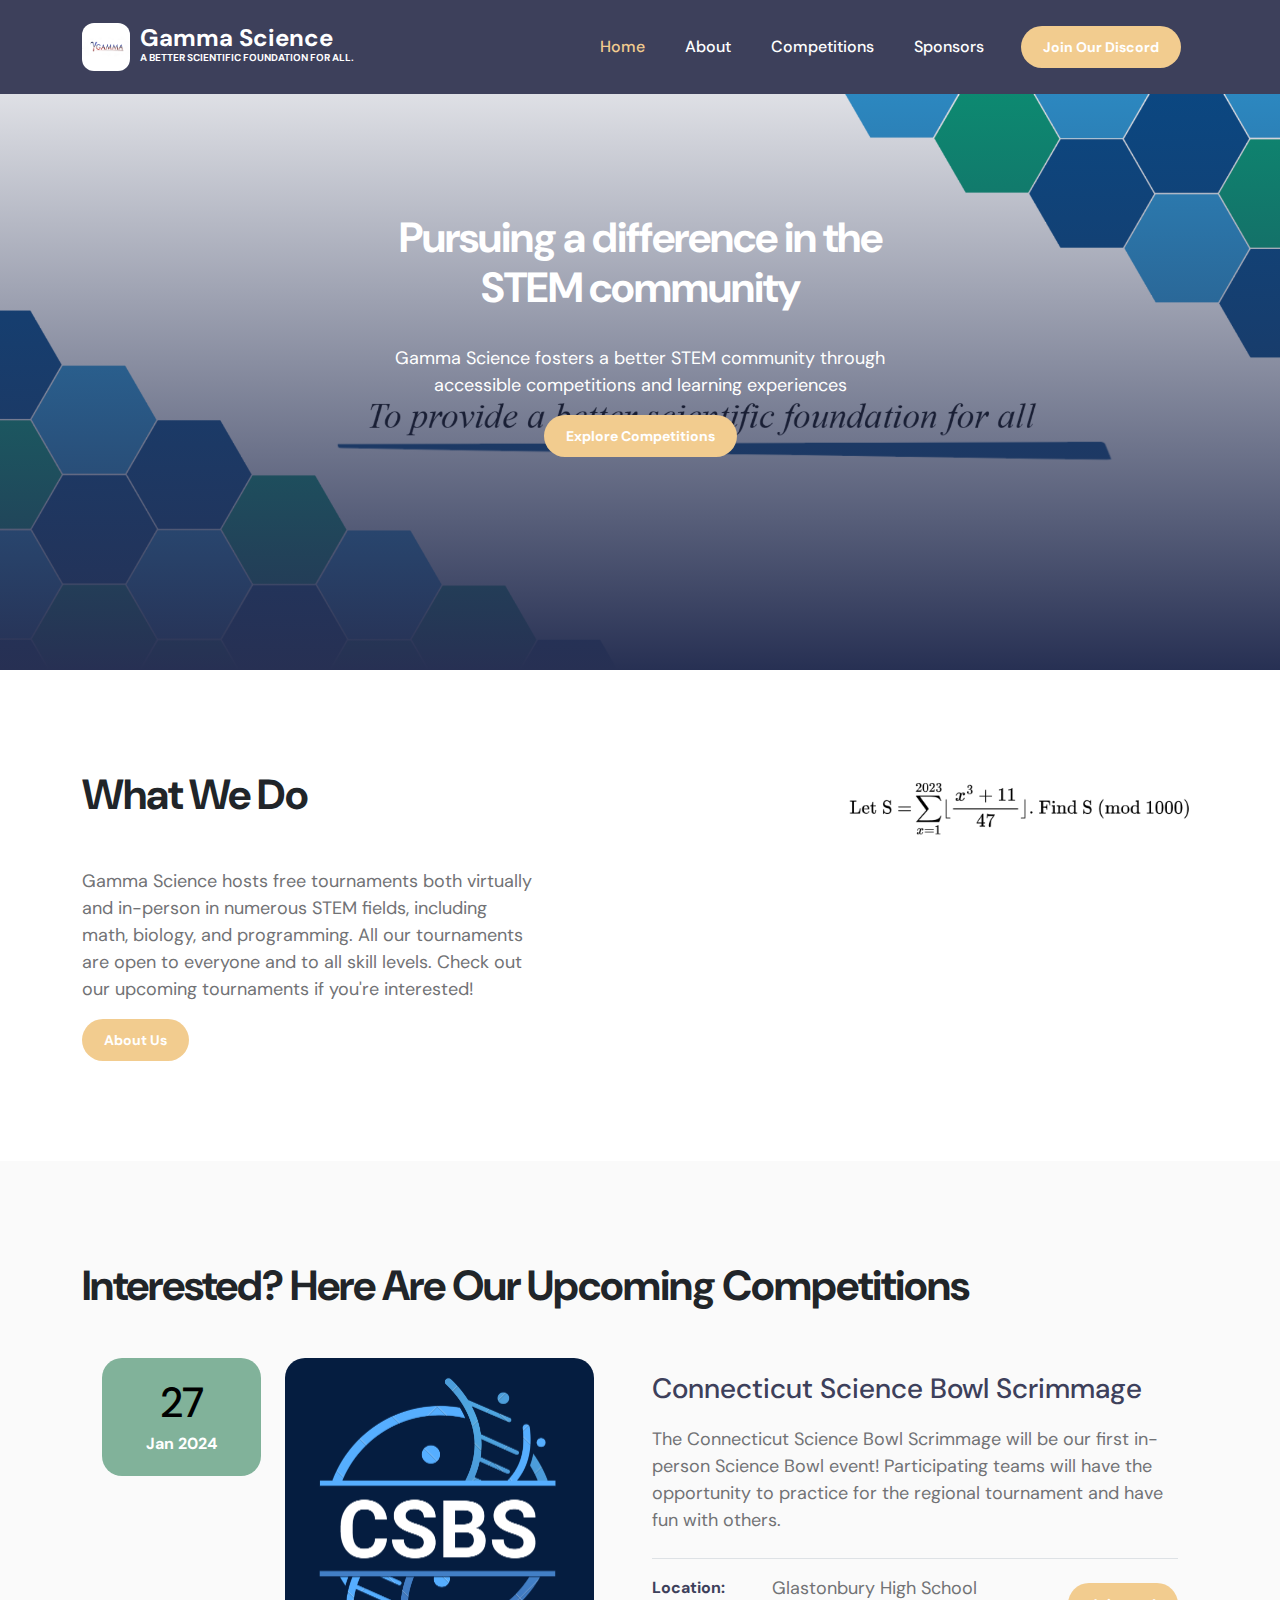
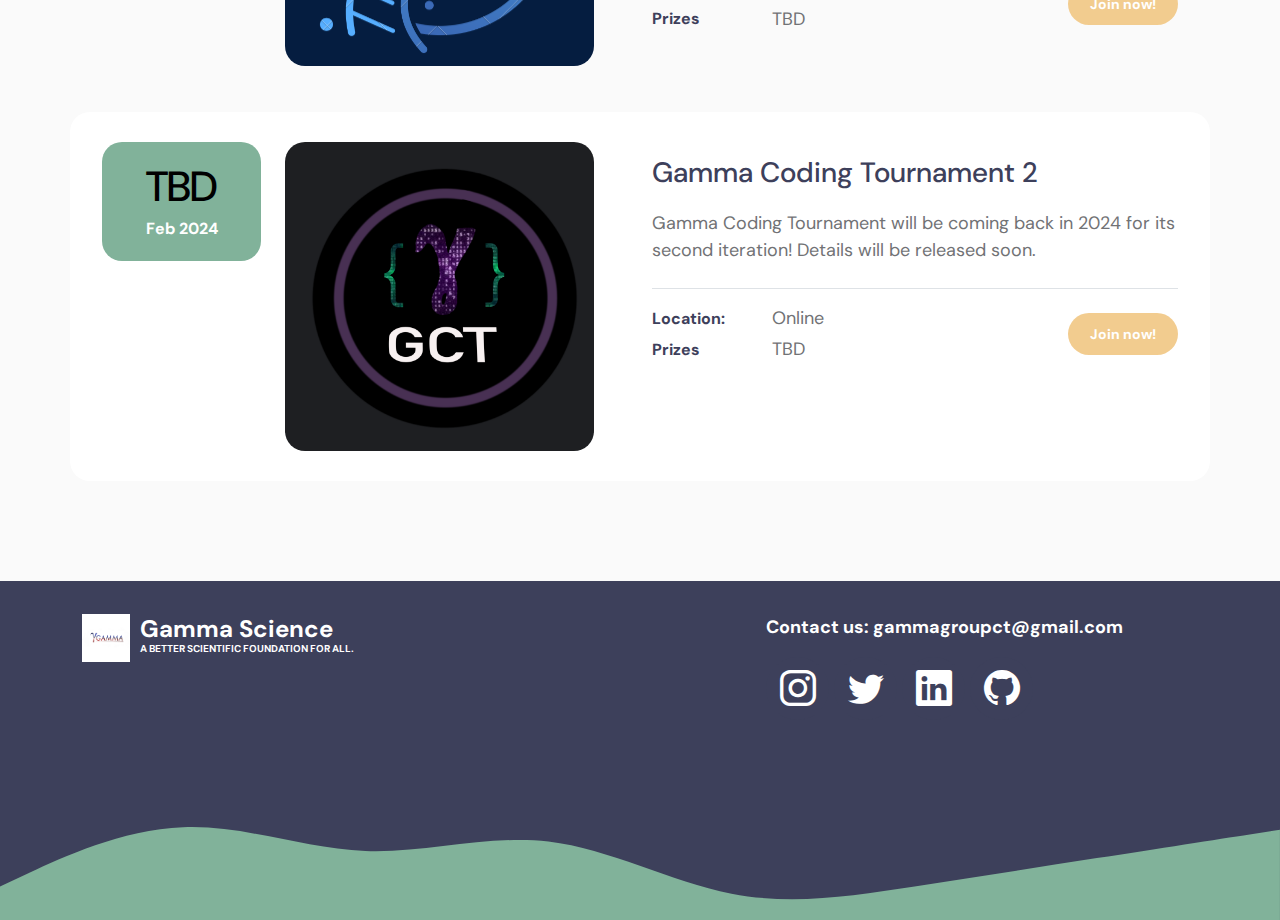
<file: index.html>
<!DOCTYPE html>

<html lang="en">

    <head>
        <meta charset="utf-8">
        <meta name="viewport" content="width=device-width, initial-scale=1">
        <meta name="google-site-verification" content="K0XMZ0H3_ubTBptmPNUVeXK7VkT3xNh9mhaL0aUtfpY" />
        <meta name="description" content="">
        <meta name="author" content="">
    
        <title>Gamma Science</title>
    
        <!-- CSS FILES -->
        <link rel="preconnect" href="https://fonts.googleapis.com">
    
        <link rel="preconnect" href="https://fonts.gstatic.com" crossorigin>
    
        <link href="https://fonts.googleapis.com/css2?family=DM+Sans:ital,wght@0,400;0,500;0,700;1,400&display=swap"
            rel="stylesheet">
    
        <link href="css/bootstrap.min.css" rel="stylesheet">
    
        <link href="css/bootstrap-icons.css" rel="stylesheet">
    
        <link href="css/templatemo-tiya-golf-club.css" rel="stylesheet">
    
    </head>
    
    <!--Website by Piyush Acharya-->
    
    <body>
    
        <main>
    
            <nav class="navbar navbar-expand-lg">
                <div class="container">
                    <a class="navbar-brand d-flex align-items-center" href="index.html">
                        <img src="images/logo.png" class="img-fluid" style="border-radius: 25%;" alt="Gamma Group">
                        <span class="navbar-brand-text">
                            Gamma Science <small>A better scientific foundation for all.</small>
                        </span>
                    </a>
    
                    <button class="navbar-toggler" type="button" data-bs-toggle="collapse" data-bs-target="#navbarNav"
                        aria-controls="navbarNav" aria-expanded="false" aria-label="Toggle navigation">
                        <span class="navbar-toggler-icon"></span>
                    </button>
    
                    <div class="collapse navbar-collapse" id="navbarNav">
                        <ul class="navbar-nav ms-lg-auto">
                            <li class="nav-item">
                                <a class="nav-link" href="index.html#section_1">Home</a>
                            </li>
    
                            <li class="nav-item">
                                <a class="nav-link" href="about.html">About</a>
                            </li>
    
                            <li class="nav-item">
                                <a class="nav-link" href="competitions.html">Competitions</a>
                            </li>
    
                            <li class="nav-item">
                                <a class="nav-link" href="sponsors.html">Sponsors</a>
                            </li>

                            
                            
                        </ul>

                        <button class="btn d-lg-block ms-lg-3 nav-link" style="outline: none;">
                            <a href="https://discord.gg/2MS3Uus98Z" class="btn custom-btn smoothscroll me-3">Join Our Discord</a>
                        </button>
                        
                    </div>
                    
                    
                </div>
            </nav>
    
            <section class="hero-section d-flex justify-content-center align-items-center" id="section_1">
    
                <div class="section-overlay"></div>
                <div class="container">
                    <div class="row">
    
                        <div class="col-12 col-sm-10 col-md-10 col-lg-8 col-xl-6 mx-auto">
                            <!--<h2 class="text-white">Welcome to The Gamma Science Group!</h2>-->
    
                            <h1 class="cd-headline rotate-1 text-white mb-4 pb-2 text-center">
                                <span>Pursuing a difference in the STEM community</span>
                            </h1>

                            <p class = "description text-center">Gamma Science fosters a better STEM community through accessible competitions and learning experiences</p>

                            <div class = "row justify-content-center">
                                <div class="col-xs-1" align="center">
                                    <a href="https://gammascienceinc.github.io/web/competitions.html" class="btn custom-btn smoothscroll">Explore Competitions</a>
                                </div>
                            </div>
                        </div>
    
                    </div>
                </div>
            </section>
    
    
            <section class="about-section section-padding" id="section_1">
                <div class="container">
                    <div class="row">

                            
                            <div class="col-lg-5 col-5 ml-auto ">

                                
                                <h1 class="mb-lg-5 mb-4">What We Do</h1>

                                <p class = "">Gamma Science hosts free tournaments both virtually and in-person in numerous STEM fields, including math, biology, and programming. All our tournaments are open to everyone and to all skill levels. Check out our upcoming tournaments if you're interested!</p>

                                <div class="">
                                    <a class="btn custom-btn" href="/about.html" role="button">About Us</a>
                                </div>

                            </div>
                            
                            <div class="col-lg-4 col-4 ml-auto" style="margin-left:auto">
                                <img src="images/index/example.png" class="custom-block-image img-fluid" alt="">
                            </div>
                        </div>
                    </div>

                    
                </div>
            </section>
    
    
            
    
            <section class="Competitions-section section-bg section-padding" id="section_1">
                <div class="container">
                    <div class="row">
                        <div class="col-lg-12 col-12">
                            <h1 class="mb-lg-3">Interested? Here Are Our Upcoming Competitions</h1>
                        </div>
    
                        <div class="row custom-block mb-3">
                            <div class="col-lg-2 col-md-4 col-12 order-2 order-md-0 order-lg-0">
                                <div
                                    class="custom-block-date-wrap d-flex d-lg-block d-md-block align-items-center mt-3 mt-lg-0 mt-md-0">
                                    <h6 class="custom-block-date mb-lg-1 mb-0 me-3 me-lg-0 me-md-0">27</h6>
    
                                    <strong class="text-white">Jan 2024</strong>
                                </div>
                            </div>
    
                            <div class="col-lg-4 col-md-8 col-12 order-1 order-lg-0">
                                <div class="custom-block-image-wrap">
                                    <a href="event-detail.html">
                                        <img src="images/tournaments/csbslogo2.png" class="custom-block-image img-fluid" alt="">
    
                                        <i class="custom-block-icon bi-link"></i>
                                    </a>
                                </div>
                            </div>
    
                            <div class="col-lg-6 col-12 order-3 order-lg-0">
                                <div class="custom-block-info mt-2 mt-lg-0">
                                    <a href="event-detail.html" class="Competitions-title mb-3">Connecticut Science Bowl Scrimmage</a>
    
                                    <p class="mb-0">The Connecticut Science Bowl Scrimmage will be our first in-person Science Bowl event! Participating teams will have the opportunity to practice for the regional tournament and have fun with others.</p>
    
                                    <div class="d-flex flex-wrap border-top mt-4 pt-3">
    
                                        <div class="mb-4 mb-lg-0">
                                            <div class="d-flex flex-wrap align-items-center mb-1">
                                                <span class="custom-block-span">Location:</span>
    
                                                <p class="mb-0">Glastonbury High School</p>
                                            </div>
    
                                            <div class="d-flex flex-wrap align-items-center">
                                                <span class="custom-block-span">Prizes</span>
    
                                                <p class="mb-0">TBD</p>
                                            </div>
                                        </div>
    
                                        <div class="d-flex align-items-center ms-lg-auto">
                                            <a href="https://forms.gle/PcF6n1DjNH7rmnHQ9" class="btn custom-btn">Join now!</a>
                                        </div>
                                    </div>
                                </div>
                            </div>
                        </div>
    
                        <div class="row custom-block custom-block-bg">
                            <div class="col-lg-2 col-md-4 col-12 order-2 order-md-0 order-lg-0">
                                <div
                                    class="custom-block-date-wrap d-flex d-lg-block d-md-block align-items-center mt-3 mt-lg-0 mt-md-0">
                                    <h6 class="custom-block-date mb-lg-1 mb-0 me-3 me-lg-0 me-md-0">TBD</h6>
    
                                    <strong class="text-white">Feb 2024</strong>
                                </div>
                            </div>
    
                            <div class="col-lg-4 col-md-8 col-12 order-1 order-lg-0">
                                <div class="custom-block-image-wrap">
                                    <a href="event-detail.html">
                                        <img src="images/tournaments/gctlogo.png" class="custom-block-image img-fluid" alt="">
    
                                        <i class="custom-block-icon bi-link"></i>
                                    </a>
                                </div>
                            </div>
    
                            <div class="col-lg-6 col-12 order-3 order-lg-0">
                                <div class="custom-block-info mt-2 mt-lg-0">
                                    <a href="event-detail.html" class="Competitions-title mb-3">Gamma Coding Tournament 2</a>
    
                                    <p class="mb-0">Gamma Coding Tournament will be coming back in 2024 for its second iteration! Details will be released soon.</p>
    
                                    <div class="d-flex flex-wrap border-top mt-4 pt-3">
    
                                        <div class="mb-4 mb-lg-0">
    
                                            <!--Website by Piyush Acharya-->
                                            <div class="d-flex flex-wrap align-items-center mb-1">
                                                <span class="custom-block-span">Location:</span>
    
                                                <p class="mb-0">Online</p>
                                            </div>
    
                                            <div class="d-flex flex-wrap align-items-center">
                                                <span class="custom-block-span">Prizes</span>
    
                                                <p class="mb-0">TBD</p>
                                            </div>
                                        </div>
    
                                        <div class="d-flex align-items-center ms-lg-auto">
                                            <a href="https://forms.gle/gxNns3qh97uav64Q8" class="btn custom-btn">Join now!</a>
                                        </div>
                                    </div>
                                </div>
                            </div>
                        </div>
    
                    </div>
                </div>
            </section>
    


            
<!--             <section class="Join-section section-padding" id="section_4">
                <div class = "container">
                    <div class="align-self-center justify-content-md-center">
                        <h3 class="mb-lg-5 mb-4 text-center">Join us today</h3>
                        
                    </div>
                </div>
            </section> -->
            
        </main>
    
        <footer class="site-footer">
            <div class="container">
                <div class="row" style="padding-top: 3%">
    
                    <div class="col-lg-6 col-md-6 col-12 mb-5 mb-lg-0 me-auto ">
                        <a class="navbar-brand d-flex align-items-center" href="index.html">
                            <img src="images/logo.png" class="navbar-brand-image img-fluid" alt="">
                            <span class="navbar-brand-text" style="color: white">
                                Gamma Science <small>A better scientific foundation for all.</small>
                            </span>
                        </a>
                    </div>
    
                    <div class="col-lg-6 col-md-6 col-12" style="width: 40%">
                        <p class="footer-text" width=>Contact us: gammagroupct@gmail.com</p>
                        <ul class="social-icon mt-lg-5 mt-3 mb-4" style="margin-top: 0!important; margin-bottom: 0!important; display:inline-flex">
                            <li class="social-icon-item">
                                <a href="https://www.instagram.com/gammagroupct/" class="social-icon-link bi-instagram"></a>
                            </li>
    
                            <li class="social-icon-item">
                                <a href="https://twitter.com/gammagroupct" class="social-icon-link bi-twitter"></a>
                            </li>
    
                            <li class="social-icon-item">
                                <a href="https://www.linkedin.com/in/gamma-group-1890a2241" class="social-icon-link bi-linkedin"></a>
                            </li>

                            <li class="social-icon-item">
                                <a href="https://github.com/GammaScienceInc" class="social-icon-link bi-github"></a>
                            </li>
                        </ul>
                    </div>
                </div>
            </div>
    
            <svg xmlns="http://www.w3.org/2000/svg" viewBox="0 0 1440 150">
                <path fill="#81B29A" fill-opacity="1"
                    d="M 0 112 L 34.3 96 C 68.6 80 137 48 206 45.35 C 274.3 42.5 343 69.5 411 72 C 480 74.5 549 53.5 617 61.35 C 685.7 69.5 754 106.5 823 120 C 891.4 133.5 960 122.5 1029 112 C 1097.1 101.5 1166 90.5 1234 80 C 1302.9 69.5 1371 58.5 1406 53.35 L 1440 48 L 1440 160 L 1405.7 160 C 1371.4 160 1303 160 1234 160 C 1165.7 160 1097 160 1029 160 C 960 160 891 160 823 160 C 754.3 160 686 160 617 160 C 548.6 160 480 160 411 160 C 342.9 160 274 160 206 160 C 137.1 160 69 160 34 160 L 0 160 Z">
                </path>
            </svg>
        </footer>
    
    
        <!-- JAVASCRIPT FILES -->
        <script src="js/jquery.min.js"></script>
        <script src="js/bootstrap.bundle.min.js"></script>
        <script src="js/jquery.sticky.js"></script>
        <script src="js/click-scroll.js"></script>
        <script src="js/animated-headline.js"></script>
    
        <!--Website by Piyush Acharya-->
        <script src="js/modernizr.js"></script>
        <script src="js/custom.js"></script>
    
    </body>
    
</html>
</file>
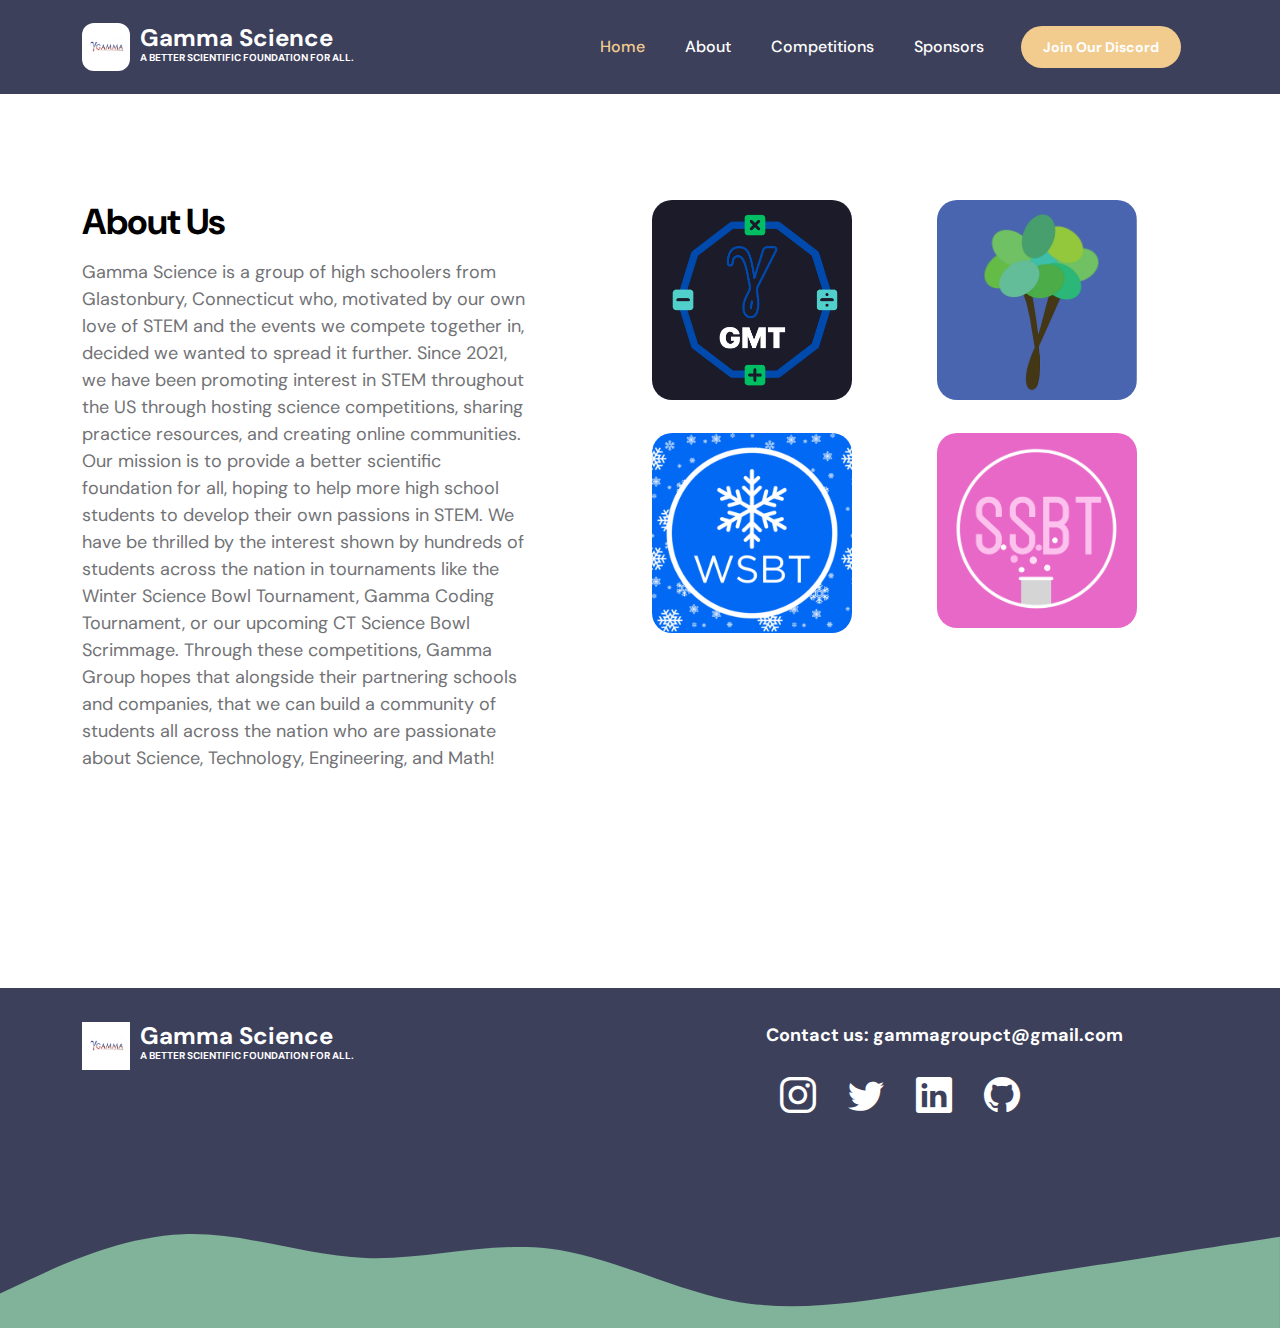
<file: about.html>
<!doctype html>
<html lang="en">

<head>
    <meta charset="utf-8">
    <meta name="viewport" content="width=device-width, initial-scale=1">

    <meta name="description" content="">
    <meta name="author" content="">

    <title>Gamma Science | About</title>

    <!-- CSS FILES -->
    <link rel="preconnect" href="https://fonts.googleapis.com">

    <link rel="preconnect" href="https://fonts.gstatic.com" crossorigin>

    <link href="https://fonts.googleapis.com/css2?family=DM+Sans:ital,wght@0,400;0,500;0,700;1,400&display=swap"
        rel="stylesheet">

    <link href="css/bootstrap.min.css" rel="stylesheet">

    <link href="css/bootstrap-icons.css" rel="stylesheet">

    <link href="css/templatemo-tiya-golf-club.css" rel="stylesheet">

</head>

<body>

    <main>

        <nav class="navbar navbar-expand-lg">
            <div class="container">
                <a class="navbar-brand d-flex align-items-center" href="index.html">
                    <img src="images/logo.png" class="img-fluid" style="border-radius: 25%;" alt="Gamma Group">
                    <span class="navbar-brand-text">
                        Gamma Science <small>A better scientific foundation for all.</small>
                    </span>
                </a>

                <button class="navbar-toggler" type="button" data-bs-toggle="collapse" data-bs-target="#navbarNav"
                    aria-controls="navbarNav" aria-expanded="false" aria-label="Toggle navigation">
                    <span class="navbar-toggler-icon"></span>
                </button>

                <div class="collapse navbar-collapse" id="navbarNav">
                    <ul class="navbar-nav ms-lg-auto">
                        <li class="nav-item">
                            <a class="nav-link" href="index.html#section_1">Home</a>
                        </li>

                        <li class="nav-item">
                            <a class="nav-link" href="about.html">About</a>
                        </li>

                        <li class="nav-item">
                            <a class="nav-link" href="competitions.html">Competitions</a>
                        </li>

                        <li class="nav-item">
                            <a class="nav-link" href="sponsors.html">Sponsors</a>
                        </li>



                    </ul>

                    <button class="btn d-lg-block ms-lg-3 nav-link">
                        <a href="https://discord.gg/2MS3Uus98Z" class="btn custom-btn smoothscroll me-3">Join Our Discord</a>
                    </button>

                </div>


            </div>
        </nav>

        <div class="offcanvas offcanvas-end" data-bs-scroll="true" tabindex="-1" id="offcanvasExample"
            aria-labelledby="offcanvasExampleLabel">
            <div class="offcanvas-header">
                <h5 class="offcanvas-title" id="offcanvasExampleLabel">Join Our Discord</h5>

                <button type="button" class="btn-close" data-bs-dismiss="offcanvas" aria-label="Close"></button>
            </div>

            <div class="offcanvas-body d-flex flex-column">
                <form class="custom-form member-login-form" action="#" method="post" role="form">

                    <div class="member-login-form-body">
                        <div class="mb-4">
                            <label class="form-label mb-2" for="member-login-number">FAQs No.</label>

                            <input type="text" name="member-login-number" id="member-login-number" class="form-control"
                                placeholder="11002560" required>
                        </div>

                        <div class="mb-4">
                            <label class="form-label mb-2" for="member-login-password">Password</label>

                            <input type="password" name="member-login-password" id="member-login-password"
                                pattern="[0-9a-zA-Z]{4,10}" class="form-control" placeholder="Password" required="">
                        </div>

                        <div class="form-check mb-4">
                            <input class="form-check-input" type="checkbox" value="" id="flexCheckDefault">

                            <label class="form-check-label" for="flexCheckDefault">
                                Remember me
                            </label>
                        </div>

                        <div class="col-lg-5 col-md-7 col-8 mx-auto">
                            <button type="submit" class="form-control">Login</button>
                        </div>

                        <div class="text-center my-4">
                            <a href="#">Forgotten password?</a>
                        </div>
                    </div>
                </form>

                <div class="mt-auto mb-5">
                    <p>
                        <strong class="text-white me-3">Any Questions?</strong>

                        <a href="tel: 010-020-0340" class="contact-link">
                            010-020-0340
                        </a>
                    </p>
                </div>
            </div>

            <svg xmlns="http://www.w3.org/2000/svg" viewBox="0 0 1440 320">
                <path fill="#3D405B" fill-opacity="1"
                    d="M0,224L34.3,192C68.6,160,137,96,206,90.7C274.3,85,343,139,411,144C480,149,549,107,617,122.7C685.7,139,754,213,823,240C891.4,267,960,245,1029,224C1097.1,203,1166,181,1234,160C1302.9,139,1371,117,1406,106.7L1440,96L1440,320L1405.7,320C1371.4,320,1303,320,1234,320C1165.7,320,1097,320,1029,320C960,320,891,320,823,320C754.3,320,686,320,617,320C548.6,320,480,320,411,320C342.9,320,274,320,206,320C137.1,320,69,320,34,320L0,320Z">
                </path>
            </svg>
        </div>

        <section class="about-section section-padding" id="section_200">
            <div class="container container-padding">
                <div class="row">

                    <div class="col-lg-5 col-12 me-auto mb-4 mb-lg-0">
                        <h2 class="mb-3">About Us</h2>

                        <p>Gamma Science is a group of high schoolers from Glastonbury, Connecticut who, motivated by our own love of STEM and the events we compete together in, decided we wanted to spread it further. Since 2021, we have been promoting interest in STEM throughout the US through hosting science competitions, sharing practice resources, and creating online communities.  Our mission is to provide a better scientific foundation for all, hoping to help more high school students to develop their own passions in STEM.  We have be thrilled by the interest shown by hundreds of students across the nation in tournaments like the Winter Science Bowl Tournament, Gamma Coding Tournament, or our upcoming CT Science Bowl Scrimmage. Through these competitions, Gamma Group hopes that alongside their partnering schools and companies, that we can build a community of students all across the nation who are passionate about Science, Technology, Engineering, and Math!</p>

<!--                     <p>Feel free to contact us at <b>gammagroupCT@gmail.com.</b></p> -->
                    </div>

                    <div class="col-lg-3 col-md-6 col-12 mb-4 mb-lg-0 mb-md-0">
                        <div class="col-lg-3 col-md-6 col-12">
                            <div class="member-block">
                                <div class="member-block-image-wrap" style="width: 200px">
                                    <img src="images/tournaments/gmt.png" style="width: 200px; height: auto;"
                                        class="member-block-image img-fluid" alt="">
    
<!--                                     <ul class="social-icon">
                                        <li class="social-icon-item">
                                            <a href="#" class="social-icon-link bi-linkedin"></a>
                                        </li>
                                        <li class="social-icon-item">
                                            <a href="#" class="social-icon-link bi-twitter"></a>
                                        </li>
                                    </ul> -->
                                </div>
                            </div>
                        </div>
                        
                        <div class="member-block">
                            <div class="member-block-image-wrap" style="width: 200px">
                                <img src="images/tournaments/WSBT.png" style="width: 200px; height: auto;"
                                    class="member-block-image img-fluid" alt="">

<!--                                 <ul class="social-icon">
                                    <li class="social-icon-item">
                                        <a href="#" class="social-icon-link bi-twitter"></a>
                                    </li>

                                    <li class="social-icon-item">
                                        <a href="#" class="social-icon-link bi-whatsapp"></a>
                                    </li>
                                </ul> -->
                            </div>
                        </div>
                    </div>

                    <div class="col-lg-3 col-md-6 col-12">
                        
                        <div class="col-lg-3 col-md-6 col-12">
                            <div class="member-block">
                                <div class="member-block-image-wrap" style="width: 200px">
                                    <img src="images/tournaments/gbtlogo.png" style="width: 200px; height: auto;"
                                        class="member-block-image img-fluid" alt="">
    
<!--                                     <ul class="social-icon">
                                        <li class="social-icon-item">
                                            <a href="#" class="social-icon-link bi-linkedin"></a>
                                        </li>
                                        <li class="social-icon-item">
                                            <a href="#" class="social-icon-link bi-twitter"></a>
                                        </li>
                                    </ul> -->
                                </div>
                            </div>
                        </div>
                        
                        <div class="member-block">
                            <div class="member-block-image-wrap" style="width: 200px">
                                <img src="images/tournaments/ssbt.png" style="width: 200px; height: auto;"
                                    class="member-block-image img-fluid" alt="">

<!--                                 <ul class="social-icon">
                                    <li class="social-icon-item">
                                        <a href="#" class="social-icon-link bi-linkedin"></a>
                                    </li>
                                    <li class="social-icon-item">
                                        <a href="#" class="social-icon-link bi-twitter"></a>
                                    </li>
                                </ul> -->
                            </div>
                        </div>
                    </div>

                </div>
            </div>
    </main>

    <footer class="site-footer">
        <div class="container">
            <div class="row" style="padding-top: 3%">

                <div class="col-lg-6 col-md-6 col-12 mb-5 mb-lg-0 me-auto ">
                    <a class="navbar-brand d-flex align-items-center" href="index.html">
                        <img src="images/logo.png" class="navbar-brand-image img-fluid" alt="">
                        <span class="navbar-brand-text" style="color: white">
                            Gamma Science <small>A better scientific foundation for all.</small>
                        </span>
                    </a>
                </div>

                <div class="col-lg-6 col-md-6 col-12" style="width: 40%">
                    <p class="footer-text" width=>Contact us: gammagroupct@gmail.com</p>
                    <ul class="social-icon mt-lg-5 mt-3 mb-4" style="margin-top: 0!important; margin-bottom: 0!important; display:inline-flex">
                        <li class="social-icon-item">
                            <a href="https://www.instagram.com/gammagroupct/" class="social-icon-link bi-instagram"></a>
                        </li>

                        <li class="social-icon-item">
                            <a href="https://twitter.com/gammagroupct" class="social-icon-link bi-twitter"></a>
                        </li>

                        <li class="social-icon-item">
                            <a href="https://www.linkedin.com/in/gamma-group-1890a2241" class="social-icon-link bi-linkedin"></a>
                        </li>

                        <li class="social-icon-item">
                            <a href="https://github.com/GammaScienceInc" class="social-icon-link bi-github"></a>
                        </li>
                    </ul>
                </div>
            </div>
        </div>

        <svg xmlns="http://www.w3.org/2000/svg" viewBox="0 0 1440 150">
            <path fill="#81B29A" fill-opacity="1"
                d="M 0 112 L 34.3 96 C 68.6 80 137 48 206 45.35 C 274.3 42.5 343 69.5 411 72 C 480 74.5 549 53.5 617 61.35 C 685.7 69.5 754 106.5 823 120 C 891.4 133.5 960 122.5 1029 112 C 1097.1 101.5 1166 90.5 1234 80 C 1302.9 69.5 1371 58.5 1406 53.35 L 1440 48 L 1440 160 L 1405.7 160 C 1371.4 160 1303 160 1234 160 C 1165.7 160 1097 160 1029 160 C 960 160 891 160 823 160 C 754.3 160 686 160 617 160 C 548.6 160 480 160 411 160 C 342.9 160 274 160 206 160 C 137.1 160 69 160 34 160 L 0 160 Z">
            </path>
        </svg>
    </footer>


    <!-- JAVASCRIPT FILES -->
    <script src="js/jquery.min.js"></script>
    <script src="js/bootstrap.bundle.min.js"></script>
    <script src="js/jquery.sticky.js"></script>
    <script src="js/click-scroll.js"></script>
    <script src="js/animated-headline.js"></script>
    <script src="js/modernizr.js"></script>
    <script src="js/custom.js"></script>

</body>

</html>
</file>
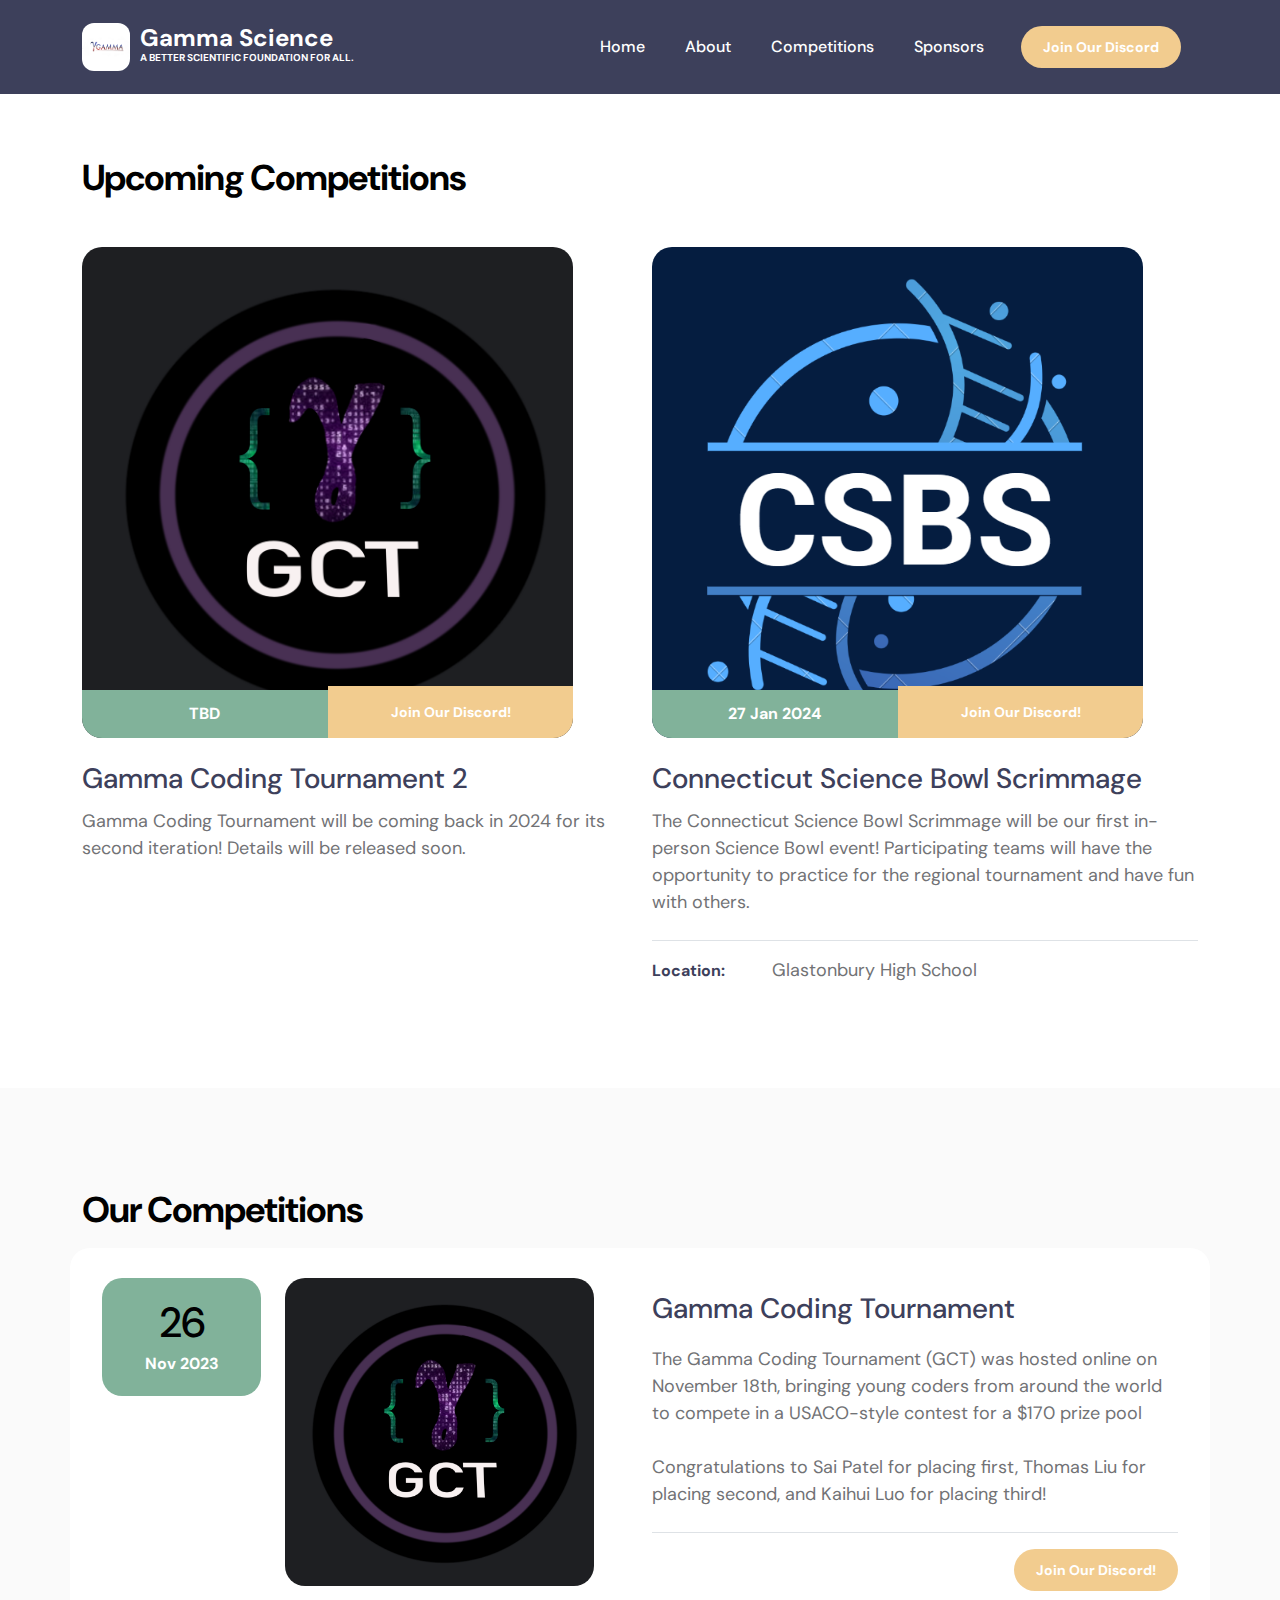
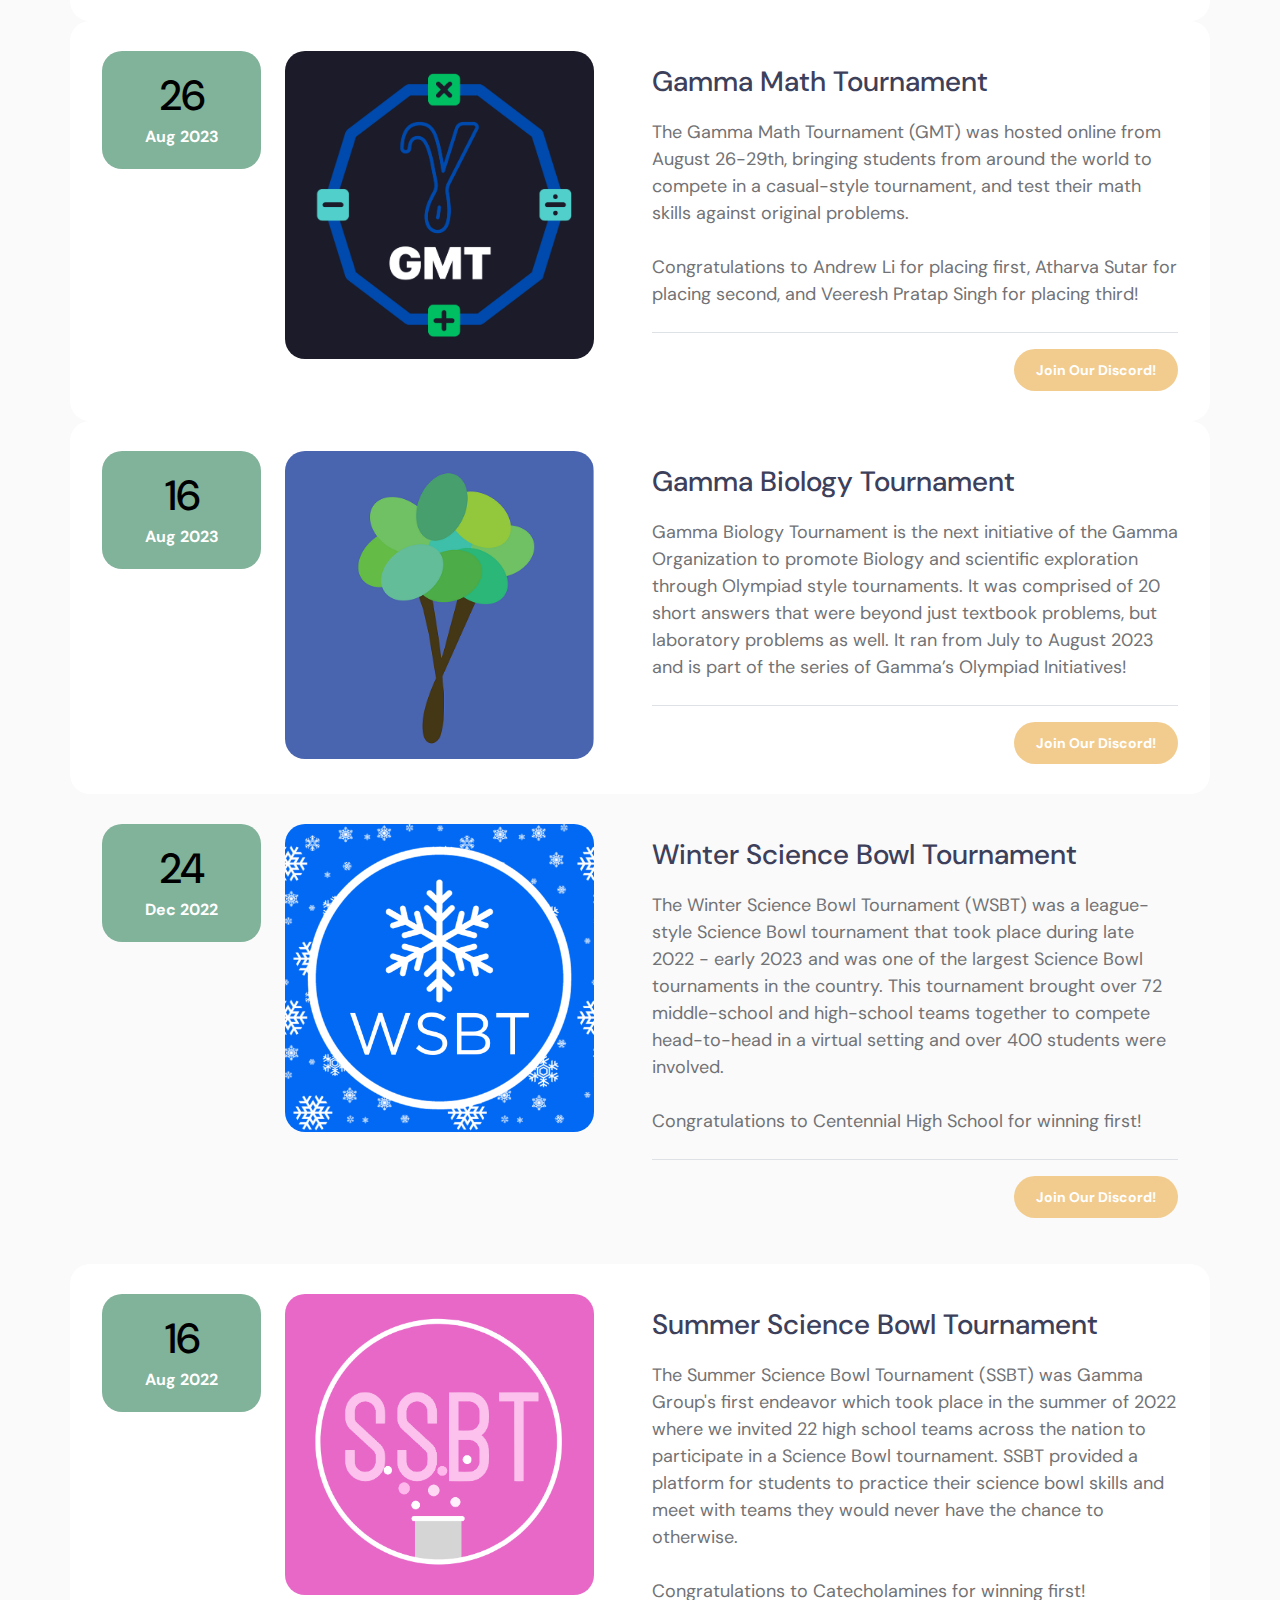
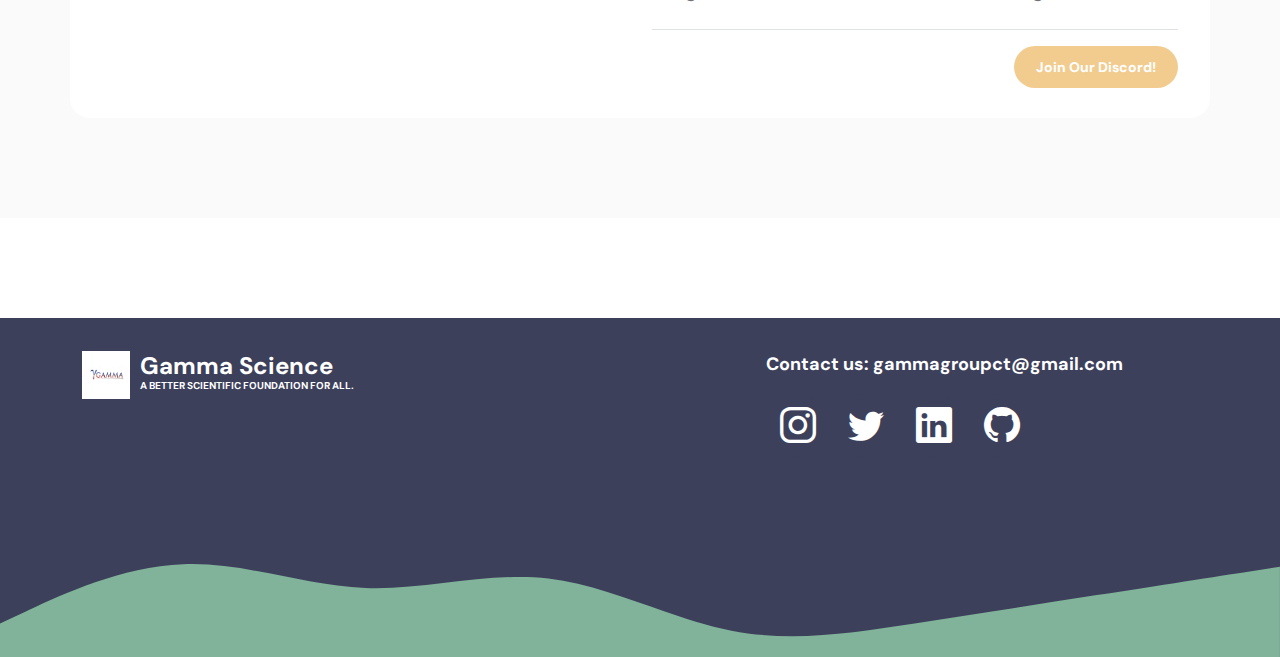
<file: competitions.html>
<!doctype html>
<html lang="en">

<head>
    <meta charset="utf-8">
    <meta name="viewport" content="width=device-width, initial-scale=1">

    <meta name="description" content="">
    <meta name="author" content="">

    <title>Gamma Group - Competitions</title>

    <!-- CSS FILES -->
    <link rel="preconnect" href="https://fonts.googleapis.com">

    <link rel="preconnect" href="https://fonts.gstatic.com" crossorigin>

    <link href="https://fonts.googleapis.com/css2?family=DM+Sans:ital,wght@0,400;0,500;0,700;1,400&display=swap"
        rel="stylesheet">

    <link href="css/bootstrap.min.css" rel="stylesheet">

    <link href="css/bootstrap-icons.css" rel="stylesheet">

    <link href="css/templatemo-tiya-golf-club.css" rel="stylesheet">

    <!--

TemplateMo 587 Gamma Group

https://templatemo.com/tm-587-tiya-golf-club

-->
</head>

<body>

    <main>

        <nav class="navbar navbar-expand-lg">
            <div class="container">
                <a class="navbar-brand d-flex align-items-center" href="index.html">
                    <img src="images/logo.png" class="img-fluid" style="border-radius: 25%;" alt="Gamma Group">
                    <span class="navbar-brand-text">
                        Gamma Science <small>A better scientific foundation for all.</small>
                    </span>
                </a>

                <button class="navbar-toggler" type="button" data-bs-toggle="collapse" data-bs-target="#navbarNav"
                    aria-controls="navbarNav" aria-expanded="false" aria-label="Toggle navigation">
                    <span class="navbar-toggler-icon"></span>
                </button>

                <div class="collapse navbar-collapse" id="navbarNav">
                    <ul class="navbar-nav ms-lg-auto">
                        <li class="nav-item">
                            <a class="nav-link" href="index.html#section_1">Home</a>
                        </li>

                        <li class="nav-item">
                            <a class="nav-link" href="about.html#section_1">About</a>
                        </li>

                        <li class="nav-item">
                            <a class="nav-link" href="competitions.html">Competitions</a>
                        </li>

                        <li class="nav-item">
                            <a class="nav-link" href="sponsors.html">Sponsors</a>
                        </li>



                    </ul>

                    <button class="btn d-lg-block ms-lg-3 nav-link">
                        <a href="https://discord.gg/2MS3Uus98Z" class="btn custom-btn smoothscroll me-3">Join Our Discord</a>
                    </button>

                </div>


            </div>
        </nav>

        <section class="Competitions-section section-padding" id="section_2">
            <div class="container">
                <div class="row">

                    <div class="col-lg-12 col-12">
                        <h2 class="mb-lg-5 mb-4" style="margin-top: 5%">Upcoming Competitions</h2>
                    </div>

                    <div class="col-lg-6 col-12 mb-5 mb-lg-0">
                        <div class="custom-block-image-wrap">
                            <a>
                                <img src="images/tournaments/gctlogo.png"
                                    class="custom-block-image img-fluid" alt="">
                            </a>

                            <div class="custom-block-date-wrap">
                                <strong class="text-white">TBD</strong>
                            </div>

                            <div class="custom-btn-wrap">
                                <a href="https://discord.gg/97SXP6KQS2" class="btn custom-btn">Join Our Discord!</a>
                            </div>
                        </div>

                        <div class="custom-block-info">
                            <a href="event-detail.html" class="Competitions-title mb-2">Gamma Coding Tournament 2</a>

                            <p class="mb-0">Gamma Coding Tournament will be coming back in 2024 for its second iteration! Details will be released soon.
                            </p>
                        </div>
                    </div>

                    <div class="col-lg-6 col-12">
                        <div class="custom-block-image-wrap">
                            <a href="event-detail.html">
                                <img src="images/tournaments/csbslogo2.png"
                                    class="custom-block-image img-fluid" alt="">
                            </a>

                            <div class="custom-block-date-wrap">
                                <strong class="text-white">27 Jan 2024</strong>
                            </div>

                            <div class="custom-btn-wrap">
                                <a href="https://discord.gg/SNph44JsBK" class="btn custom-btn">Join Our Discord!</a>
                            </div>
                        </div>

                        <div class="custom-block-info">
                            <a href="event-detail.html" class="Competitions-title mb-2">Connecticut Science Bowl Scrimmage</a>

                            <p class="mb-0">The Connecticut Science Bowl Scrimmage will be our first in-person Science Bowl event! Participating teams will have the opportunity to practice for the regional tournament and have fun with others.
                            </p>


                            <div class="border-top mt-4 pt-3">
                                <div class="d-flex flex-wrap align-items-center mb-1">
                                    <span class="custom-block-span">Location:</span>

                                    <p class="mb-0">Glastonbury High School</p>
                                </div>
                            </div>
                        </div>
                    </div>

                </div>
            </div>
        </section>


        <section class="Competitions-section Competitions-listing-section section-bg section-padding" id="section_3">
            <div class="container">
                <div class="row">

                    <div class="col-lg-12 col-12">
                        <h2 class="mb-3">Our Competitions</h2>
                    </div>

                    <div class="row custom-block custom-block-bg">
                        <div class="col-lg-2 col-md-4 col-12 order-2 order-md-0 order-lg-0">
                            <div
                                class="custom-block-date-wrap d-flex d-lg-block d-md-block align-items-center mt-3 mt-lg-0 mt-md-0">
                                <h6 class="custom-block-date mb-lg-1 mb-0 me-3 me-lg-0 me-md-0">26</h6>

                                <strong class="text-white">Nov 2023</strong>
                            </div>
                        </div>

                        <div class="col-lg-4 col-md-8 col-12 order-1 order-lg-0">
                            <div class="custom-block-image-wrap">
                                <a>
                                    <img src="images/tournaments/gctlogo.png" class="custom-block-image img-fluid" alt="">
                                </a>
                            </div>
                        </div>

                        <div class="col-lg-6 col-12 order-3 order-lg-0">
                            <div class="custom-block-info mt-2 mt-lg-0">
                                <a class="Competitions-title mb-3">Gamma Coding Tournament</a>

                                <p class="mb-0">The Gamma Coding Tournament (GCT) was hosted online on November 18th, bringing young coders from around the world to compete in a USACO-style contest for a $170 prize pool 
                                    <br><br>Congratulations to Sai Patel for placing first, Thomas Liu for placing second, and Kaihui Luo for placing third!</p>
                                <div class="d-flex flex-wrap border-top mt-4 pt-3">
                                    <div class="d-flex align-items-center ms-lg-auto">
                                        <a href="https://discord.gg/TMX7xZW8Ar" class="btn custom-btn">Join Our Discord!</a>
                                    </div>
                                </div>
                            </div>
                        </div>
                    </div>
                    
                    <div class="row custom-block custom-block-bg">
                        <div class="col-lg-2 col-md-4 col-12 order-2 order-md-0 order-lg-0">
                            <div
                                class="custom-block-date-wrap d-flex d-lg-block d-md-block align-items-center mt-3 mt-lg-0 mt-md-0">
                                <h6 class="custom-block-date mb-lg-1 mb-0 me-3 me-lg-0 me-md-0">26</h6>

                                <strong class="text-white">Aug 2023</strong>
                            </div>
                        </div>

                        <div class="col-lg-4 col-md-8 col-12 order-1 order-lg-0">
                            <div class="custom-block-image-wrap">
                                <a>
                                    <img src="images/tournaments/gmt.png" class="custom-block-image img-fluid" alt="">
                                </a>
                            </div>
                        </div>

                        <div class="col-lg-6 col-12 order-3 order-lg-0">
                            <div class="custom-block-info mt-2 mt-lg-0">
                                <a class="Competitions-title mb-3">Gamma Math Tournament</a>

                                <p class="mb-0">The Gamma Math Tournament (GMT) was hosted online from August 26-29th, bringing students from around the world to compete in a casual-style tournament, and test their math skills against original problems. 
                                    <br><br>Congratulations to Andrew Li for placing first, Atharva Sutar for placing second, and Veeresh Pratap Singh for placing third!</p>
                                <div class="d-flex flex-wrap border-top mt-4 pt-3">
                                    <div class="d-flex align-items-center ms-lg-auto">
                                        <a href="https://discord.gg/TMX7xZW8Ar" class="btn custom-btn">Join Our Discord!</a>
                                    </div>
                                </div>
                            </div>
                        </div>
                    </div>

                    <div class="row custom-block custom-block-bg">
                        <div class="col-lg-2 col-md-4 col-12 order-2 order-md-0 order-lg-0">
                            <div
                                class="custom-block-date-wrap d-flex d-lg-block d-md-block align-items-center mt-3 mt-lg-0 mt-md-0">
                                <h6 class="custom-block-date mb-lg-1 mb-0 me-3 me-lg-0 me-md-0">16</h6>

                                <strong class="text-white">Aug 2023</strong>
                            </div>
                        </div>

                        <div class="col-lg-4 col-md-8 col-12 order-1 order-lg-0">
                            <div class="custom-block-image-wrap">
                                <a>
                                    <img src="images/tournaments/gbtlogo.png" class="custom-block-image img-fluid" alt="">
                                </a>
                            </div>
                        </div>

                        <div class="col-lg-6 col-12 order-3 order-lg-0">
                            <div class="custom-block-info mt-2 mt-lg-0">
                                <a class="Competitions-title mb-3">Gamma Biology Tournament</a>

                                <p class="mb-0">Gamma Biology Tournament is the next initiative of the Gamma Organization to promote Biology and scientific exploration through Olympiad style tournaments. It was comprised of 20 short answers that were beyond just textbook problems, but laboratory problems as well. It ran from July to August 2023 and is part of the series of Gamma’s Olympiad Initiatives!</p>

                                <div class="d-flex flex-wrap border-top mt-4 pt-3">

                                    <div class="d-flex align-items-center ms-lg-auto">
                                        <a href="https://discord.gg/ybpvTYKuXc" class="btn custom-btn">Join Our Discord!</a>
                                    </div>
                                </div>
                            </div>
                        </div>
                    </div>

                    
                    <div class="row custom-block mb-3">
                        <div class="col-lg-2 col-md-4 col-12 order-2 order-md-0 order-lg-0">
                            <div
                                class="custom-block-date-wrap d-flex d-lg-block d-md-block align-items-center mt-3 mt-lg-0 mt-md-0">
                                <h6 class="custom-block-date mb-lg-1 mb-0 me-3 me-lg-0 me-md-0">24</h6>

                                <strong class="text-white">Dec 2022</strong>
                            </div>
                        </div>

                        <div class="col-lg-4 col-md-8 col-12 order-1 order-lg-0">
                            <div class="custom-block-image-wrap">
                                <a href="event-detail.html">
                                    <img src="images/tournaments/WSBT.png" class="custom-block-image img-fluid" alt="">

                                    <i class="custom-block-icon bi-link"></i>
                                </a>
                            </div>
                        </div>

                        <div class="col-lg-6 col-12 order-3 order-lg-0">
                            <div class="custom-block-info mt-2 mt-lg-0">
                                <a href="event-detail.html" class="Competitions-title mb-3">Winter Science Bowl Tournament</a>

                                <p class="mb-0">The Winter Science Bowl Tournament (WSBT) was a league-style Science Bowl tournament that took place during late 2022 - early 2023 and was one of the largest Science Bowl tournaments in the country. This tournament brought over 72 middle-school and high-school teams together to compete head-to-head in a virtual setting and over 400 students were involved.
                                    <br><br>Congratulations to Centennial High School for winning first!</p>
                                <div class="d-flex flex-wrap border-top mt-4 pt-3">
                                    <div class="d-flex align-items-center ms-lg-auto">
                                        <a href="https://discord.gg/nPYf2eyX5k" class="btn custom-btn">Join Our Discord!</a>
                                    </div>
                                </div>
                            </div>
                        </div>
                    </div>

                    <div class="row custom-block custom-block-bg">
                        <div class="col-lg-2 col-md-4 col-12 order-2 order-md-0 order-lg-0">
                            <div
                                class="custom-block-date-wrap d-flex d-lg-block d-md-block align-items-center mt-3 mt-lg-0 mt-md-0">
                                <h6 class="custom-block-date mb-lg-1 mb-0 me-3 me-lg-0 me-md-0">16</h6>

                                <strong class="text-white">Aug 2022</strong>
                            </div>
                        </div>

                        <div class="col-lg-4 col-md-8 col-12 order-1 order-lg-0">
                            <div class="custom-block-image-wrap">
                                <a href="event-detail.html">
                                    <img src="images/tournaments/ssbt.png" class="custom-block-image img-fluid" alt="">

                                    <i class="custom-block-icon bi-link"></i>
                                </a>
                            </div>
                        </div>

                        <div class="col-lg-6 col-12 order-3 order-lg-0">
                            <div class="custom-block-info mt-2 mt-lg-0">
                                <a href="event-detail.html" class="Competitions-title mb-3">Summer Science Bowl Tournament</a>

                                <p class="mb-0">The Summer Science Bowl Tournament (SSBT) was Gamma Group's first endeavor which took place in the summer of 2022 where we invited 22 high school teams across the nation to participate in a Science Bowl tournament. SSBT provided a platform for students to practice their science bowl skills and meet with teams they would never have the chance to otherwise.
<br><br>Congratulations to Catecholamines for winning first!</p>

                                <div class="d-flex flex-wrap border-top mt-4 pt-3">
                                    <div class="d-flex align-items-center ms-lg-auto">
                                        <a href="https://discord.gg/3Qx2WbdDW2" class="btn custom-btn">Join Our Discord!</a>
                                    </div>
                                </div>
                            </div>
                        </div>
                    </div>

                </div>
            </div>
        </section>
    </main>

    <footer class="site-footer">
        <div class="container">
            <div class="row" style="padding-top: 3%">

                <div class="col-lg-6 col-md-6 col-12 mb-5 mb-lg-0 me-auto ">
                    <a class="navbar-brand d-flex align-items-center" href="index.html">
                        <img src="images/logo.png" class="navbar-brand-image img-fluid" alt="">
                        <span class="navbar-brand-text" style="color: white">
                            Gamma Science <small>A better scientific foundation for all.</small>
                        </span>
                    </a>
                </div>

                <div class="col-lg-6 col-md-6 col-12" style="width: 40%">
                    <p class="footer-text" width=>Contact us: gammagroupct@gmail.com</p>
                    <ul class="social-icon mt-lg-5 mt-3 mb-4" style="margin-top: 0!important; margin-bottom: 0!important; display:inline-flex">
                        <li class="social-icon-item">
                            <a href="https://www.instagram.com/gammagroupct/" class="social-icon-link bi-instagram"></a>
                        </li>

                        <li class="social-icon-item">
                            <a href="https://twitter.com/gammagroupct" class="social-icon-link bi-twitter"></a>
                        </li>

                        <li class="social-icon-item">
                            <a href="https://www.linkedin.com/in/gamma-group-1890a2241" class="social-icon-link bi-linkedin"></a>
                        </li>

                        <li class="social-icon-item">
                            <a href="https://github.com/GammaScienceInc" class="social-icon-link bi-github"></a>
                        </li>
                    </ul>
                </div>
            </div>
        </div>

        <svg xmlns="http://www.w3.org/2000/svg" viewBox="0 0 1440 150">
            <path fill="#81B29A" fill-opacity="1"
                d="M 0 112 L 34.3 96 C 68.6 80 137 48 206 45.35 C 274.3 42.5 343 69.5 411 72 C 480 74.5 549 53.5 617 61.35 C 685.7 69.5 754 106.5 823 120 C 891.4 133.5 960 122.5 1029 112 C 1097.1 101.5 1166 90.5 1234 80 C 1302.9 69.5 1371 58.5 1406 53.35 L 1440 48 L 1440 160 L 1405.7 160 C 1371.4 160 1303 160 1234 160 C 1165.7 160 1097 160 1029 160 C 960 160 891 160 823 160 C 754.3 160 686 160 617 160 C 548.6 160 480 160 411 160 C 342.9 160 274 160 206 160 C 137.1 160 69 160 34 160 L 0 160 Z">
            </path>
        </svg>
    </footer>


    <!-- JAVASCRIPT FILES -->
    <script src="js/jquery.min.js"></script>
    <script src="js/bootstrap.bundle.min.js"></script>
    <script src="js/jquery.sticky.js"></script>
    <script src="js/custom.js"></script>

</body>

</html>
</file>
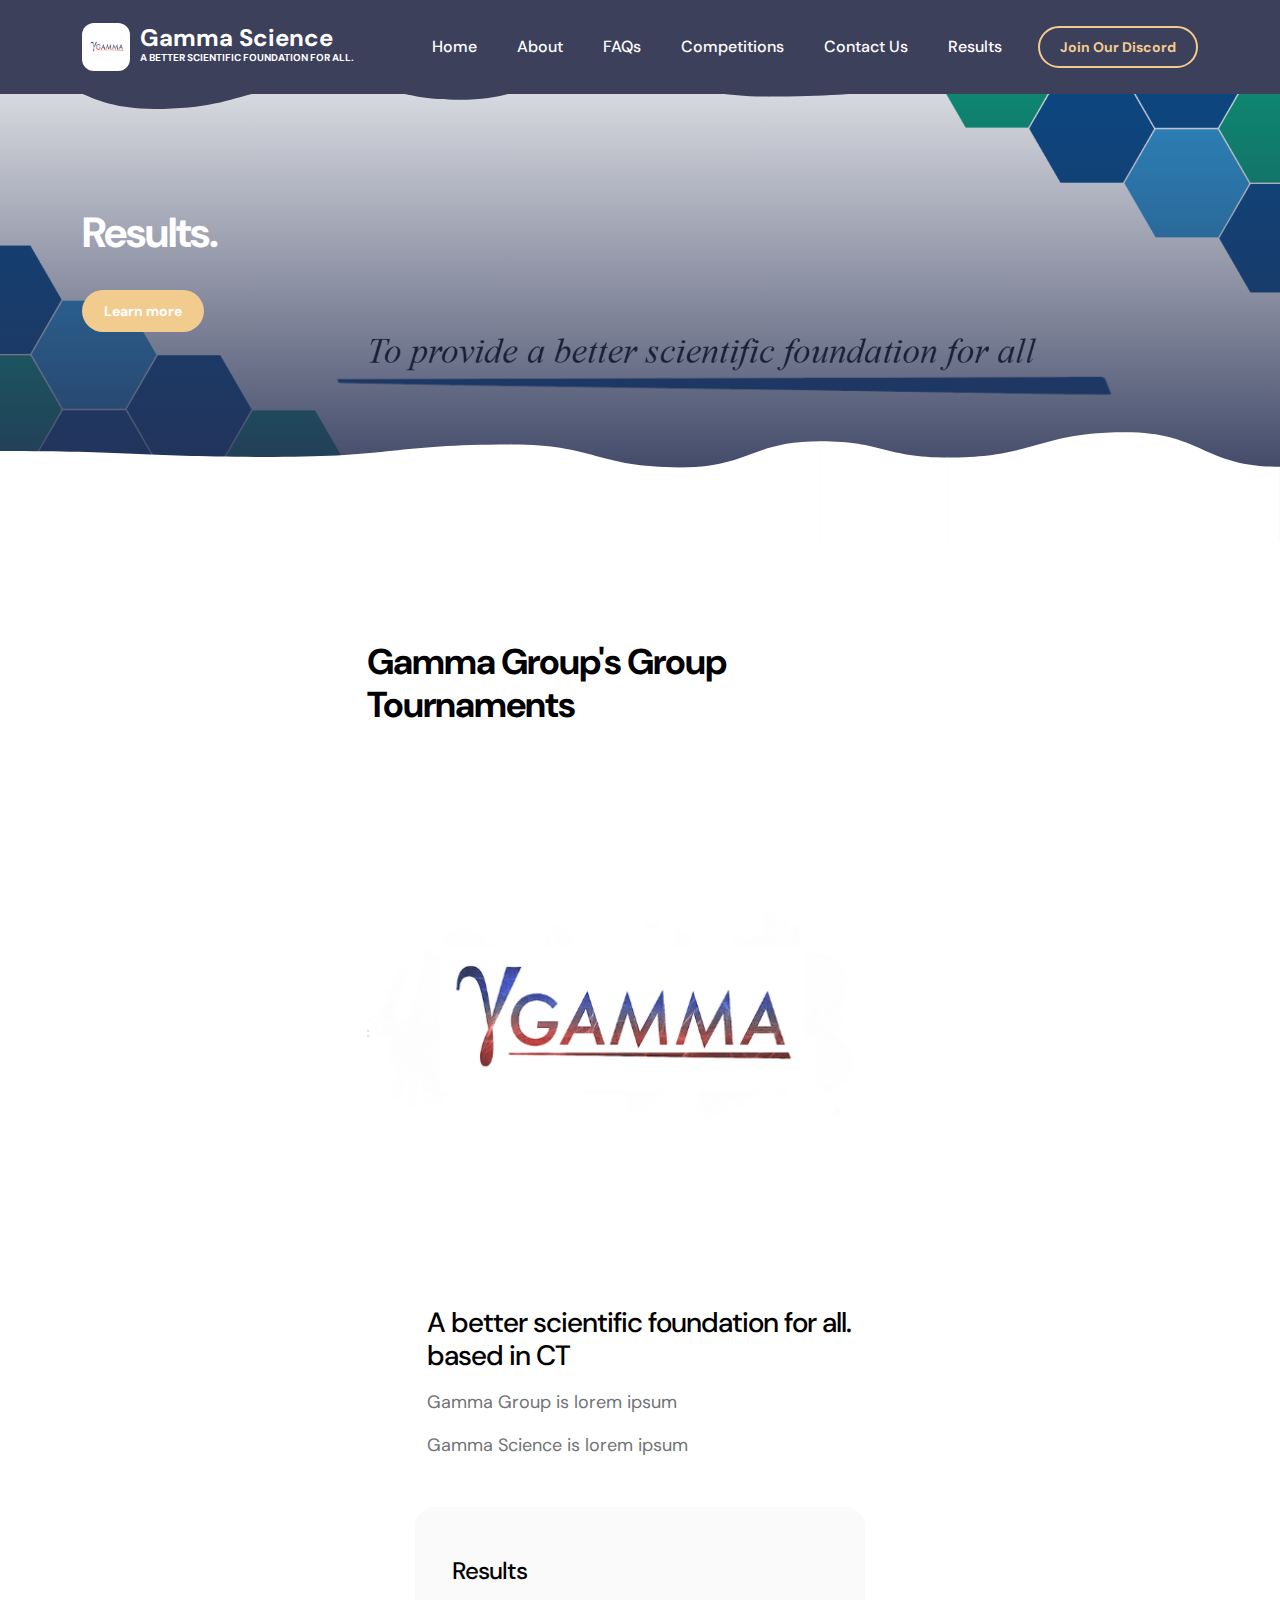
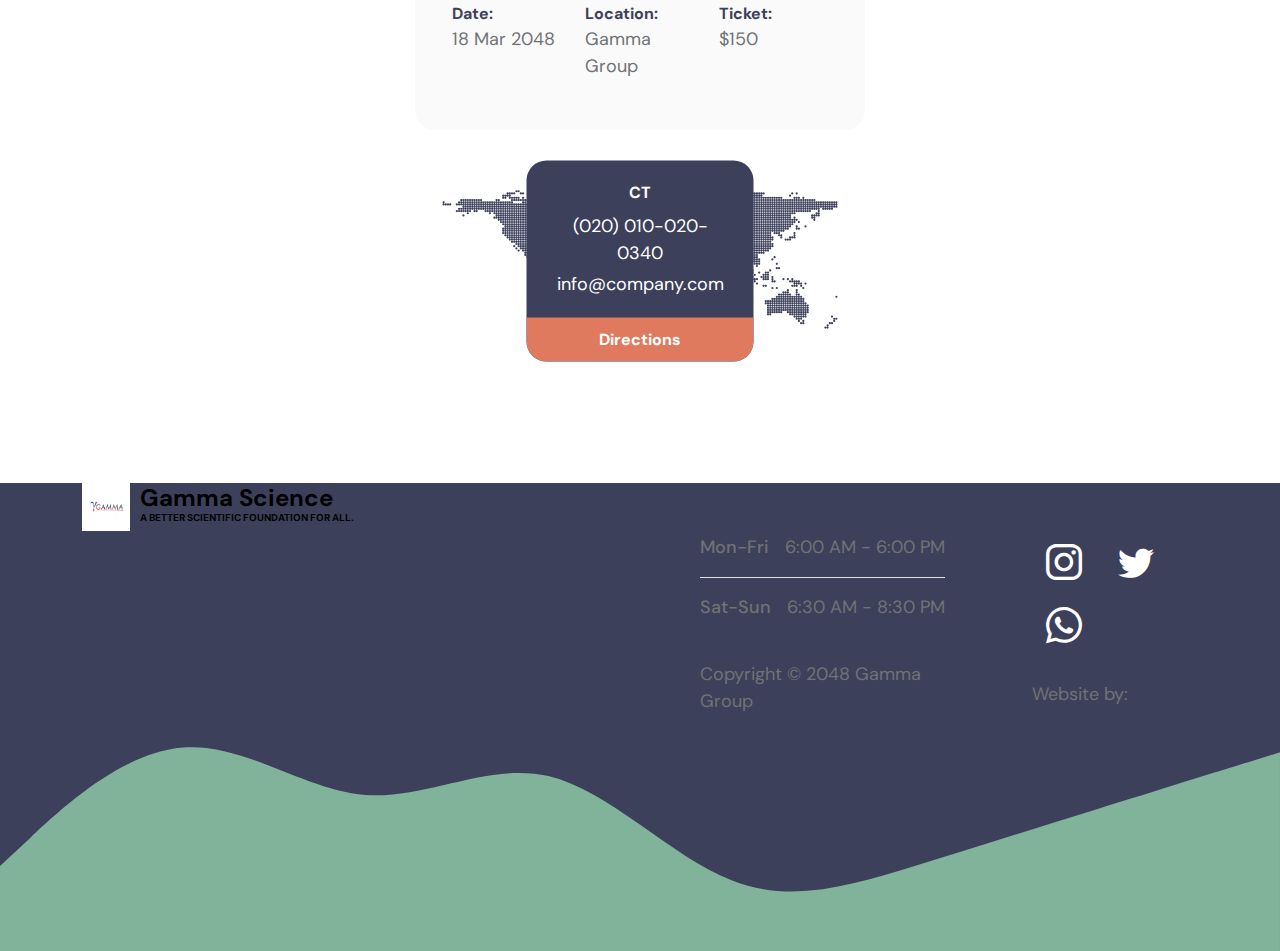
<file: event-detail.html>
<!doctype html>
<html lang="en">

<head>
    <meta charset="utf-8">
    <meta name="viewport" content="width=device-width, initial-scale=1">

    <meta name="description" content="">
    <meta name="author" content="">

    <title>Gamma Group - Results</title>

    <!-- CSS FILES -->
    <link rel="preconnect" href="https://fonts.googleapis.com">

    <link rel="preconnect" href="https://fonts.gstatic.com" crossorigin>

    <link href="https://fonts.googleapis.com/css2?family=DM+Sans:ital,wght@0,400;0,500;0,700;1,400&display=swap"
        rel="stylesheet">

    <link href="css/bootstrap.min.css" rel="stylesheet">

    <link href="css/bootstrap-icons.css" rel="stylesheet">

    <link href="css/templatemo-tiya-golf-club.css" rel="stylesheet">

    <!--

TemplateMo 587 Gamma Group

https://templatemo.com/tm-587-tiya-golf-club

-->
</head>

<body>

    <main>

        <nav class="navbar navbar-expand-lg">
            <div class="container">
                <a class="navbar-brand d-flex align-items-center" href="index.html">
                    <img src="images/logo.png" class="img-fluid" style="border-radius: 25%;" alt="Gamma Group">
                    <span class="navbar-brand-text">
                        Gamma Science <small>A better scientific foundation for all.</small>
                    </span>
                </a>

                <div class="d-lg-none ms-auto me-3">
                    <a class="btn custom-btn custom-border-btn" data-bs-toggle="offcanvas" href="#offcanvasExample"
                        role="button" aria-controls="offcanvasExample"
                        style="background-image: linear-gradient(to right, #DD5E89 0%, #F7BB97 51%, #DD5E89 100%); color: white; border: none;">Join
                        Our Discord</a>
                </div>

                <button class="navbar-toggler" type="button" data-bs-toggle="collapse" data-bs-target="#navbarNav"
                    aria-controls="navbarNav" aria-expanded="false" aria-label="Toggle navigation">
                    <span class="navbar-toggler-icon"></span>
                </button>

                <div class="collapse navbar-collapse" id="navbarNav">
                    <ul class="navbar-nav ms-lg-auto">
                        <li class="nav-item">
                            <a class="nav-link" href="index.html#section_1">Home</a>
                        </li>

                        <li class="nav-item">
                            <a class="nav-link" href="about.html">About</a>
                        </li>

                        <li class="nav-item">
                            <a class="nav-link" href="index.html#section_3">FAQs</a>
                        </li>

                        <li class="nav-item">
                            <a class="nav-link" href="event-listing.html">Competitions</a>
                        </li>

                        <li class="nav-item">
                            <a class="nav-link" href="index.html#section_5">Contact Us</a>
                        </li>
                        <li class="nav-item">
                            <a class="nav-link" href="event-detail.html">Results</a>
                        </li>
                    </ul>

                    <div class="d-none d-lg-block ms-lg-3">
                        <a class="btn custom-btn custom-border-btn" data-bs-toggle="offcanvas" href="#offcanvasExample"
                            role="button" aria-controls="offcanvasExample">Join Our Discord</a>
                    </div>
                </div>
            </div>
        </nav>

        <div class="offcanvas offcanvas-end" data-bs-scroll="true" tabindex="-1" id="offcanvasExample"
            aria-labelledby="offcanvasExampleLabel">
            <div class="offcanvas-header">
                <h5 class="offcanvas-title" id="offcanvasExampleLabel">Join Our Discord</h5>

                <button type="button" class="btn-close" data-bs-dismiss="offcanvas" aria-label="Close"></button>
            </div>

            <div class="offcanvas-body d-flex flex-column">
                <form class="custom-form member-login-form" action="#" method="post" role="form">

                    <div class="member-login-form-body">
                        <div class="mb-4">
                            <label class="form-label mb-2" for="member-login-number">FAQs No.</label>

                            <input type="text" name="member-login-number" id="member-login-number" class="form-control"
                                placeholder="11002560" required>
                        </div>

                        <div class="mb-4">
                            <label class="form-label mb-2" for="member-login-password">Password</label>

                            <input type="password" name="member-login-password" id="member-login-password"
                                pattern="[0-9a-zA-Z]{4,10}" class="form-control" placeholder="Password" required="">
                        </div>

                        <div class="form-check mb-4">
                            <input class="form-check-input" type="checkbox" value="" id="flexCheckDefault">

                            <label class="form-check-label" for="flexCheckDefault">
                                Remember me
                            </label>
                        </div>

                        <div class="col-lg-5 col-md-7 col-8 mx-auto">
                            <button type="submit" class="form-control">Login</button>
                        </div>

                        <div class="text-center my-4">
                            <a href="#">Forgotten password?</a>
                        </div>
                    </div>
                </form>

                <div class="mt-auto mb-5">
                    <p>
                        <strong class="text-white me-3">Any Questions?</strong>

                        <a href="tel: 010-020-0340" class="contact-link">
                            010-020-0340
                        </a>
                    </p>
                </div>
            </div>

            <svg xmlns="http://www.w3.org/2000/svg" viewBox="0 0 1440 320">
                <path fill="#3D405B" fill-opacity="1"
                    d="M0,224L34.3,192C68.6,160,137,96,206,90.7C274.3,85,343,139,411,144C480,149,549,107,617,122.7C685.7,139,754,213,823,240C891.4,267,960,245,1029,224C1097.1,203,1166,181,1234,160C1302.9,139,1371,117,1406,106.7L1440,96L1440,320L1405.7,320C1371.4,320,1303,320,1234,320C1165.7,320,1097,320,1029,320C960,320,891,320,823,320C754.3,320,686,320,617,320C548.6,320,480,320,411,320C342.9,320,274,320,206,320C137.1,320,69,320,34,320L0,320Z">
                </path>
            </svg>
        </div>


        <section class="hero-section hero-50 d-flex justify-content-center align-items-center" id="section_1">

            <div class="section-overlay"></div>

            <svg viewBox="0 0 1962 178" xmlns="http://www.w3.org/2000/svg" xmlns:xlink="http://www.w3.org/1999/xlink">
                <path fill="#3D405B" d="M 0 114 C 118.5 114 118.5 167 237 167 L 237 167 L 237 0 L 0 0 Z"
                    stroke-width="0"></path>
                <path fill="#3D405B" d="M 236 167 C 373 167 373 128 510 128 L 510 128 L 510 0 L 236 0 Z"
                    stroke-width="0"></path>
                <path fill="#3D405B" d="M 509 128 C 607 128 607 153 705 153 L 705 153 L 705 0 L 509 0 Z"
                    stroke-width="0"></path>
                <path fill="#3D405B" d="M 704 153 C 812 153 812 113 920 113 L 920 113 L 920 0 L 704 0 Z"
                    stroke-width="0"></path>
                <path fill="#3D405B" d="M 919 113 C 1048.5 113 1048.5 148 1178 148 L 1178 148 L 1178 0 L 919 0 Z"
                    stroke-width="0"></path>
                <path fill="#3D405B" d="M 1177 148 C 1359.5 148 1359.5 129 1542 129 L 1542 129 L 1542 0 L 1177 0 Z"
                    stroke-width="0"></path>
                <path fill="#3D405B" d="M 1541 129 C 1751.5 129 1751.5 138 1962 138 L 1962 138 L 1962 0 L 1541 0 Z"
                    stroke-width="0"></path>
            </svg>

            <div class="container">
                <div class="row">

                    <div class="col-lg-6 col-12">

                        <h1 class="text-white mb-4 pb-2">Results.</h1>

                        <a href="#section_2" class="btn custom-btn smoothscroll me-3">Learn more</a>
                    </div>

                </div>
            </div>

            <svg viewBox="0 0 1962 178" xmlns="http://www.w3.org/2000/svg" xmlns:xlink="http://www.w3.org/1999/xlink">
                <path fill="#ffffff" d="M 0 114 C 118.5 114 118.5 167 237 167 L 237 167 L 237 0 L 0 0 Z"
                    stroke-width="0"></path>
                <path fill="#ffffff" d="M 236 167 C 373 167 373 128 510 128 L 510 128 L 510 0 L 236 0 Z"
                    stroke-width="0"></path>
                <path fill="#ffffff" d="M 509 128 C 607 128 607 153 705 153 L 705 153 L 705 0 L 509 0 Z"
                    stroke-width="0"></path>
                <path fill="#ffffff" d="M 704 153 C 812 153 812 113 920 113 L 920 113 L 920 0 L 704 0 Z"
                    stroke-width="0"></path>
                <path fill="#ffffff" d="M 919 113 C 1048.5 113 1048.5 148 1178 148 L 1178 148 L 1178 0 L 919 0 Z"
                    stroke-width="0"></path>
                <path fill="#ffffff" d="M 1177 148 C 1359.5 148 1359.5 129 1542 129 L 1542 129 L 1542 0 L 1177 0 Z"
                    stroke-width="0"></path>
                <path fill="#ffffff" d="M 1541 129 C 1751.5 129 1751.5 138 1962 138 L 1962 138 L 1962 0 L 1541 0 Z"
                    stroke-width="0"></path>
            </svg>
        </section>


        <section class="Competitions-section Competitions-detail-section section-padding" id="section_2">
            <div class="container">
                <div class="row">

                    <div class="col-lg-6 col-md-8 col-12 mx-auto">
                        <h2 class="mb-lg-5 mb-4">Gamma Group's Group Tournaments</h2>

                        <div class="custom-block-image-wrap">
                            <img src="images/logo.png" class="custom-block-image img-fluid" alt="">
                        </div>

                        <div class="custom-block-info">
                            <h3 class="mb-3">A better scientific foundation for all. based in CT</h3>

                            <p>Gamma Group is lorem ipsum</p>

                            <p>Gamma Science is lorem ipsum</p>

                            <div class="Competitions-detail-info row my-5">
                                <div class="col-lg-12 col-12">
                                    <h4 class="mb-3">Results</h4>
                                </div>

                                <div class="col-lg-4 col-12">
                                    <span class="custom-block-span">Date:</span>

                                    <p class="mb-0">18 Mar 2048</p>
                                </div>

                                <div class="col-lg-4 col-12 my-3 my-lg-0">
                                    <span class="custom-block-span">Location:</span>

                                    <p class="mb-0">Gamma Group</p>
                                </div>

                                <div class="col-lg-4 col-12">
                                    <span class="custom-block-span">Ticket:</span>

                                    <p class="mb-0">$150</p>
                                </div>
                            </div>

                            <div class="contact-info">
                                <div class="contact-info-item">
                                    <div class="contact-info-body">
                                        <strong>CT</strong>

                                        <p class="mt-2 mb-1">
                                            <a href="tel: 010-020-0340" class="contact-link">
                                                (020)
                                                010-020-0340
                                            </a>
                                        </p>

                                        <p class="mb-0">
                                            <a href="mailto:info@company.com" class="contact-link">
                                                info@company.com
                                            </a>
                                        </p>
                                    </div>

                                    <div class="contact-info-footer">
                                        <a href="#">Directions</a>
                                    </div>
                                </div>

                                <img src="images/WorldMap.svg" class="img-fluid" alt="">
                            </div>
                        </div>
                    </div>

                </div>
            </div>
        </section>
    </main>

    <footer class="site-footer">
        <div class="container">
            <div class="row">

                <div class="col-lg-6 col-12 me-auto mb-5 mb-lg-0">
                    <a class="navbar-brand d-flex align-items-center" href="index.html">
                        <img src="images/logo.png" class="navbar-brand-image img-fluid" alt="">
                        <span class="navbar-brand-text">
                            Gamma Science <small>A better scientific foundation for all.</small>
                        </span>
                    </a>
                </div>

                <div class="col-lg-3 col-12">
                    <h5 class="site-footer-title mb-4">Join Us</h5>

                    <p class="d-flex border-bottom pb-3 mb-3 me-lg-3">
                        <span>Mon-Fri</span>
                        6:00 AM - 6:00 PM
                    </p>

                    <p class="d-flex me-lg-3">
                        <span>Sat-Sun</span>
                        6:30 AM - 8:30 PM
                    </p>
                    <br>
                    <p class="copyright-text">Copyright © 2048 Gamma Group</p>
                </div>

                <div class="col-lg-2 col-12 ms-auto">
                    <ul class="social-icon mt-lg-5 mt-3 mb-4">
                        <li class="social-icon-item">
                            <a href="#" class="social-icon-link bi-instagram"></a>
                        </li>

                        <li class="social-icon-item">
                            <a href="#" class="social-icon-link bi-twitter"></a>
                        </li>

                        <li class="social-icon-item">
                            <a href="#" class="social-icon-link bi-whatsapp"></a>
                        </li>
                    </ul>

                    <p class="copyright-text">Website by: <a rel="nofollow" href="https://templatemo.com"
                            target="_blank">Piyush Acharya</a></p>
                </div>

            </div>
        </div>

        <svg xmlns="http://www.w3.org/2000/svg" viewBox="0 0 1440 320">
            <path fill="#81B29A" fill-opacity="1"
                d="M0,224L34.3,192C68.6,160,137,96,206,90.7C274.3,85,343,139,411,144C480,149,549,107,617,122.7C685.7,139,754,213,823,240C891.4,267,960,245,1029,224C1097.1,203,1166,181,1234,160C1302.9,139,1371,117,1406,106.7L1440,96L1440,320L1405.7,320C1371.4,320,1303,320,1234,320C1165.7,320,1097,320,1029,320C960,320,891,320,823,320C754.3,320,686,320,617,320C548.6,320,480,320,411,320C342.9,320,274,320,206,320C137.1,320,69,320,34,320L0,320Z">
            </path>
        </svg>
    </footer>


    <!-- JAVASCRIPT FILES -->
    <script src="js/jquery.min.js"></script>
    <script src="js/bootstrap.bundle.min.js"></script>
    <script src="js/jquery.sticky.js"></script>
    <script src="js/custom.js"></script>

</body>

</html>
</file>
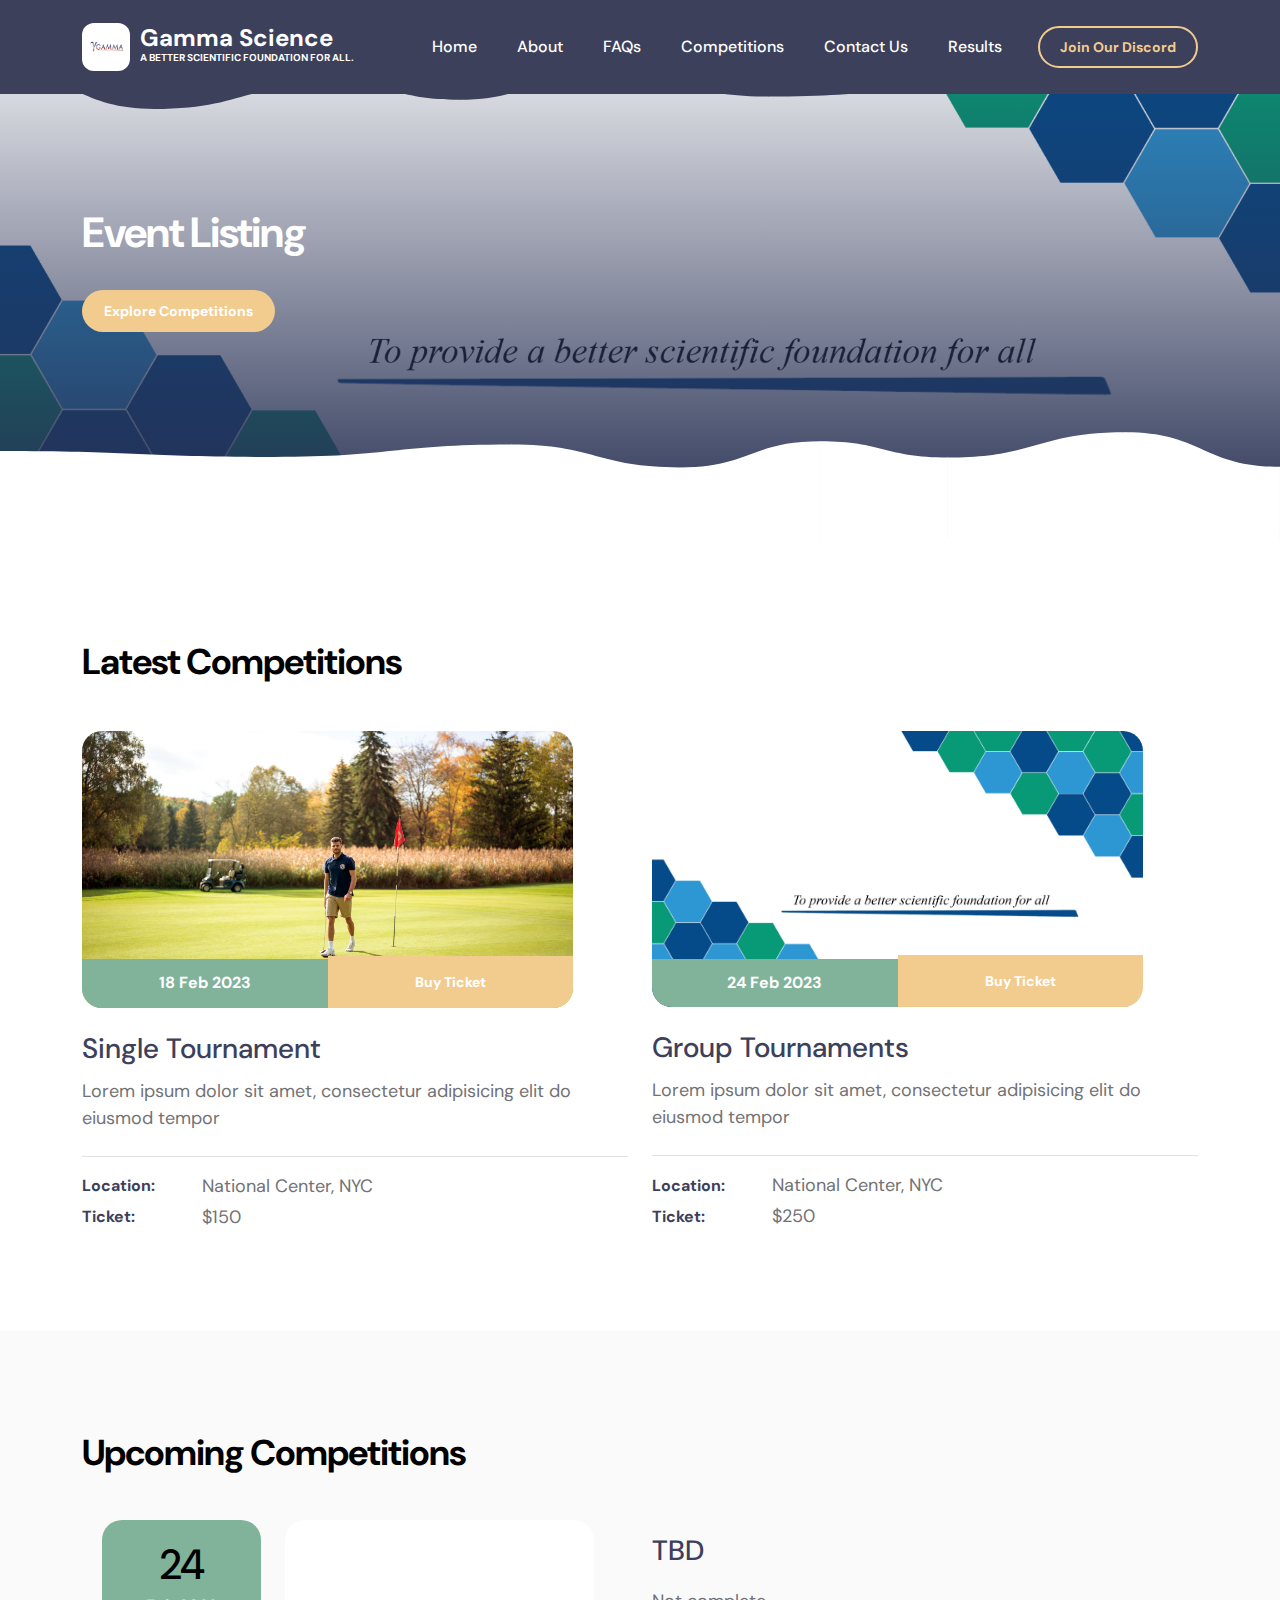
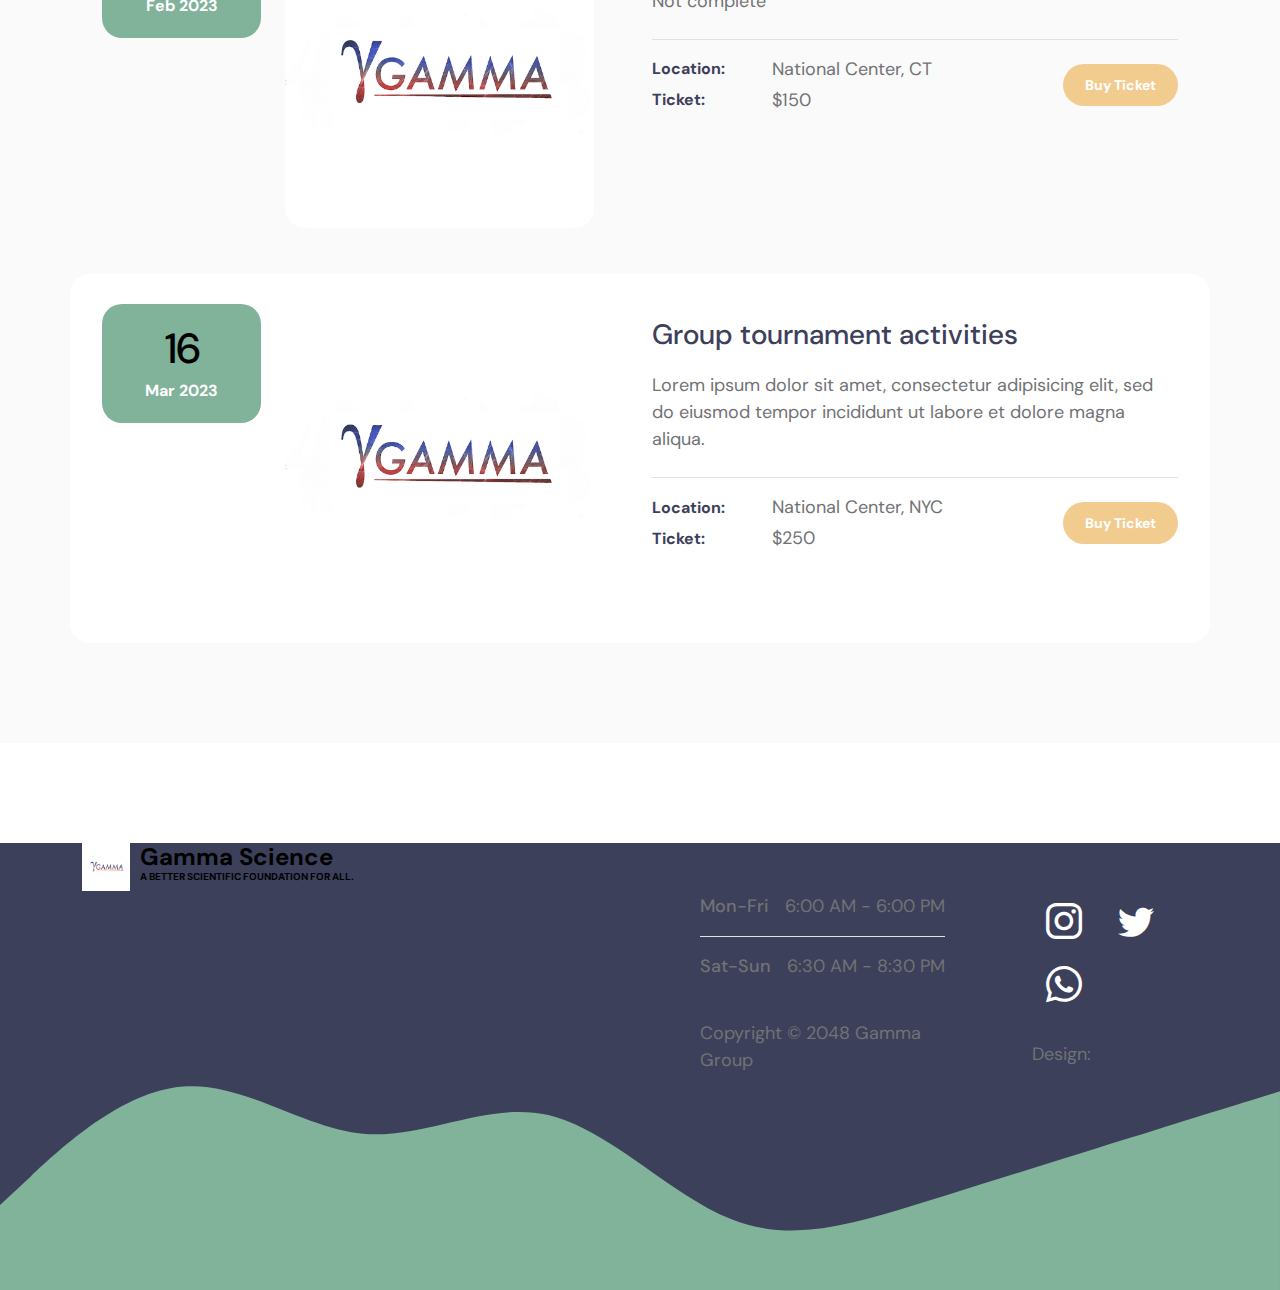
<file: event-listing.html>
<!doctype html>
<html lang="en">

<head>
    <meta charset="utf-8">
    <meta name="viewport" content="width=device-width, initial-scale=1">

    <meta name="description" content="">
    <meta name="author" content="">

    <title>Gamma Group - Event Listing</title>

    <!-- CSS FILES -->
    <link rel="preconnect" href="https://fonts.googleapis.com">

    <link rel="preconnect" href="https://fonts.gstatic.com" crossorigin>

    <link href="https://fonts.googleapis.com/css2?family=DM+Sans:ital,wght@0,400;0,500;0,700;1,400&display=swap"
        rel="stylesheet">

    <link href="css/bootstrap.min.css" rel="stylesheet">

    <link href="css/bootstrap-icons.css" rel="stylesheet">

    <link href="css/templatemo-tiya-golf-club.css" rel="stylesheet">

    <!--

TemplateMo 587 Gamma Group

https://templatemo.com/tm-587-tiya-golf-club

-->
</head>

<body>

    <main>

        <nav class="navbar navbar-expand-lg">
            <div class="container">
                <a class="navbar-brand d-flex align-items-center" href="index.html">
                    <img src="images/logo.png" class="img-fluid" style="border-radius: 25%;" alt="Gamma Group">
                    <span class="navbar-brand-text">
                        Gamma Science <small>A better scientific foundation for all.</small>
                    </span>
                </a>

                <div class="d-lg-none ms-auto me-3">
                    <a class="btn custom-btn custom-border-btn" data-bs-toggle="offcanvas" href="#offcanvasExample"
                        role="button" aria-controls="offcanvasExample"
                        style="background-image: linear-gradient(to right, #DD5E89 0%, #F7BB97 51%, #DD5E89 100%); color: white; border: none;">Join
                        Our Discord</a>
                </div>

                <button class="navbar-toggler" type="button" data-bs-toggle="collapse" data-bs-target="#navbarNav"
                    aria-controls="navbarNav" aria-expanded="false" aria-label="Toggle navigation">
                    <span class="navbar-toggler-icon"></span>
                </button>

                <div class="collapse navbar-collapse" id="navbarNav">
                    <ul class="navbar-nav ms-lg-auto">
                        <li class="nav-item">
                            <a class="nav-link" href="index.html#section_1">Home</a>
                        </li>

                        <li class="nav-item">
                            <a class="nav-link" href="about.html">About</a>
                        </li>

                        <li class="nav-item">
                            <a class="nav-link" href="index.html#section_3">FAQs</a>
                        </li>

                        <li class="nav-item">
                            <a class="nav-link" href="event-listing.html">Competitions</a>
                        </li>

                        <li class="nav-item">
                            <a class="nav-link" href="index.html#section_5">Contact Us</a>
                        </li>
                        <li class="nav-item">
                            <a class="nav-link" href="event-detail.html">Results</a>
                        </li>
                    </ul>

                    <div class="d-none d-lg-block ms-lg-3">
                        <a class="btn custom-btn custom-border-btn" data-bs-toggle="offcanvas" href="#offcanvasExample"
                            role="button" aria-controls="offcanvasExample">Join Our Discord</a>
                    </div>
                </div>
            </div>
        </nav>

        <div class="offcanvas offcanvas-end" data-bs-scroll="true" tabindex="-1" id="offcanvasExample"
            aria-labelledby="offcanvasExampleLabel">
            <div class="offcanvas-header">
                <h5 class="offcanvas-title" id="offcanvasExampleLabel">Join Our Discord</h5>

                <button type="button" class="btn-close" data-bs-dismiss="offcanvas" aria-label="Close"></button>
            </div>

            <div class="offcanvas-body d-flex flex-column">
                <form class="custom-form member-login-form" action="#" method="post" role="form">

                    <div class="member-login-form-body">
                        <div class="mb-4">
                            <label class="form-label mb-2" for="member-login-number">FAQs No.</label>

                            <input type="text" name="member-login-number" id="member-login-number" class="form-control"
                                placeholder="11002560" required>
                        </div>

                        <div class="mb-4">
                            <label class="form-label mb-2" for="member-login-password">Password</label>

                            <input type="password" name="member-login-password" id="member-login-password"
                                pattern="[0-9a-zA-Z]{4,10}" class="form-control" placeholder="Password" required="">
                        </div>

                        <div class="form-check mb-4">
                            <input class="form-check-input" type="checkbox" value="" id="flexCheckDefault">

                            <label class="form-check-label" for="flexCheckDefault">
                                Remember me
                            </label>
                        </div>

                        <div class="col-lg-5 col-md-7 col-8 mx-auto">
                            <button type="submit" class="form-control">Login</button>
                        </div>

                        <div class="text-center my-4">
                            <a href="#">Forgotten password?</a>
                        </div>
                    </div>
                </form>

                <div class="mt-auto mb-5">
                    <p>
                        <strong class="text-white me-3">Any Questions?</strong>

                        <a href="tel: 010-020-0340" class="contact-link">
                            010-020-0340
                        </a>
                    </p>
                </div>
            </div>

            <svg xmlns="http://www.w3.org/2000/svg" viewBox="0 0 1440 320">
                <path fill="#3D405B" fill-opacity="1"
                    d="M0,224L34.3,192C68.6,160,137,96,206,90.7C274.3,85,343,139,411,144C480,149,549,107,617,122.7C685.7,139,754,213,823,240C891.4,267,960,245,1029,224C1097.1,203,1166,181,1234,160C1302.9,139,1371,117,1406,106.7L1440,96L1440,320L1405.7,320C1371.4,320,1303,320,1234,320C1165.7,320,1097,320,1029,320C960,320,891,320,823,320C754.3,320,686,320,617,320C548.6,320,480,320,411,320C342.9,320,274,320,206,320C137.1,320,69,320,34,320L0,320Z">
                </path>
            </svg>
        </div>


        <section class="hero-section hero-50 d-flex justify-content-center align-items-center" id="section_1">

            <div class="section-overlay"></div>

            <svg viewBox="0 0 1962 178" xmlns="http://www.w3.org/2000/svg" xmlns:xlink="http://www.w3.org/1999/xlink">
                <path fill="#3D405B" d="M 0 114 C 118.5 114 118.5 167 237 167 L 237 167 L 237 0 L 0 0 Z"
                    stroke-width="0"></path>
                <path fill="#3D405B" d="M 236 167 C 373 167 373 128 510 128 L 510 128 L 510 0 L 236 0 Z"
                    stroke-width="0"></path>
                <path fill="#3D405B" d="M 509 128 C 607 128 607 153 705 153 L 705 153 L 705 0 L 509 0 Z"
                    stroke-width="0"></path>
                <path fill="#3D405B" d="M 704 153 C 812 153 812 113 920 113 L 920 113 L 920 0 L 704 0 Z"
                    stroke-width="0"></path>
                <path fill="#3D405B" d="M 919 113 C 1048.5 113 1048.5 148 1178 148 L 1178 148 L 1178 0 L 919 0 Z"
                    stroke-width="0"></path>
                <path fill="#3D405B" d="M 1177 148 C 1359.5 148 1359.5 129 1542 129 L 1542 129 L 1542 0 L 1177 0 Z"
                    stroke-width="0"></path>
                <path fill="#3D405B" d="M 1541 129 C 1751.5 129 1751.5 138 1962 138 L 1962 138 L 1962 0 L 1541 0 Z"
                    stroke-width="0"></path>
            </svg>

            <div class="container">
                <div class="row">

                    <div class="col-lg-6 col-12">

                        <h1 class="text-white mb-4 pb-2">Event Listing</h1>

                        <a href="#section_3" class="btn custom-btn smoothscroll me-3">Explore Competitions</a>
                    </div>

                </div>
            </div>

            <svg viewBox="0 0 1962 178" xmlns="http://www.w3.org/2000/svg" xmlns:xlink="http://www.w3.org/1999/xlink">
                <path fill="#ffffff" d="M 0 114 C 118.5 114 118.5 167 237 167 L 237 167 L 237 0 L 0 0 Z"
                    stroke-width="0"></path>
                <path fill="#ffffff" d="M 236 167 C 373 167 373 128 510 128 L 510 128 L 510 0 L 236 0 Z"
                    stroke-width="0"></path>
                <path fill="#ffffff" d="M 509 128 C 607 128 607 153 705 153 L 705 153 L 705 0 L 509 0 Z"
                    stroke-width="0"></path>
                <path fill="#ffffff" d="M 704 153 C 812 153 812 113 920 113 L 920 113 L 920 0 L 704 0 Z"
                    stroke-width="0"></path>
                <path fill="#ffffff" d="M 919 113 C 1048.5 113 1048.5 148 1178 148 L 1178 148 L 1178 0 L 919 0 Z"
                    stroke-width="0"></path>
                <path fill="#ffffff" d="M 1177 148 C 1359.5 148 1359.5 129 1542 129 L 1542 129 L 1542 0 L 1177 0 Z"
                    stroke-width="0"></path>
                <path fill="#ffffff" d="M 1541 129 C 1751.5 129 1751.5 138 1962 138 L 1962 138 L 1962 0 L 1541 0 Z"
                    stroke-width="0"></path>
            </svg>
        </section>


        <section class="Competitions-section section-padding" id="section_2">
            <div class="container">
                <div class="row">

                    <div class="col-lg-12 col-12">
                        <h2 class="mb-lg-5 mb-4">Latest Competitions</h2>
                    </div>

                    <div class="col-lg-6 col-12 mb-5 mb-lg-0">
                        <div class="custom-block-image-wrap">
                            <a href="event-detail.html">
                                <img src="images/anna-rosar-ew-olGvgCCs-unsplash.jpg"
                                    class="custom-block-image img-fluid" alt="">

                                <i class="custom-block-icon bi-link"></i>
                            </a>

                            <div class="custom-block-date-wrap">
                                <strong class="text-white">18 Feb 2023</strong>
                            </div>

                            <div class="custom-btn-wrap">
                                <a href="event-detail.html" class="btn custom-btn">Buy Ticket</a>
                            </div>
                        </div>

                        <div class="custom-block-info">
                            <a href="event-detail.html" class="Competitions-title mb-2">Single Tournament</a>

                            <p class="mb-0">Lorem ipsum dolor sit amet, consectetur adipisicing elit do eiusmod tempor
                            </p>


                            <div class="border-top mt-4 pt-3">
                                <div class="d-flex flex-wrap align-items-center mb-1">
                                    <span class="custom-block-span">Location:</span>

                                    <p class="mb-0">National Center, NYC</p>
                                </div>

                                <div class="d-flex flex-wrap align-items-center">
                                    <span class="custom-block-span">Ticket:</span>

                                    <p class="mb-0">$150</p>
                                </div>
                            </div>
                        </div>
                    </div>

                    <div class="col-lg-6 col-12">
                        <div class="custom-block-image-wrap">
                            <a href="event-detail.html">
                                <img src="images/anna-rosar-ZxFyVBHMK-c-unsplash.jpg"
                                    class="custom-block-image img-fluid" alt="">

                                <i class="custom-block-icon bi-link"></i>
                            </a>

                            <div class="custom-block-date-wrap">
                                <strong class="text-white">24 Feb 2023</strong>
                            </div>

                            <div class="custom-btn-wrap">
                                <a href="event-detail.html" class="btn custom-btn">Buy Ticket</a>
                            </div>
                        </div>

                        <div class="custom-block-info">
                            <a href="event-detail.html" class="Competitions-title mb-2">Group Tournaments</a>

                            <p class="mb-0">Lorem ipsum dolor sit amet, consectetur adipisicing elit do eiusmod tempor
                            </p>


                            <div class="border-top mt-4 pt-3">
                                <div class="d-flex flex-wrap align-items-center mb-1">
                                    <span class="custom-block-span">Location:</span>

                                    <p class="mb-0">National Center, NYC</p>
                                </div>

                                <div class="d-flex flex-wrap align-items-center">
                                    <span class="custom-block-span">Ticket:</span>

                                    <p class="mb-0">$250</p>
                                </div>
                            </div>
                        </div>
                    </div>

                </div>
            </div>
        </section>


        <section class="Competitions-section Competitions-listing-section section-bg section-padding" id="section_3">
            <div class="container">
                <div class="row">

                    <div class="col-lg-12 col-12">
                        <h2 class="mb-3">Upcoming Competitions</h2>
                    </div>

                    <div class="row custom-block mb-3">
                        <div class="col-lg-2 col-md-4 col-12 order-2 order-md-0 order-lg-0">
                            <div
                                class="custom-block-date-wrap d-flex d-lg-block d-md-block align-items-center mt-3 mt-lg-0 mt-md-0">
                                <h6 class="custom-block-date mb-lg-1 mb-0 me-3 me-lg-0 me-md-0">24</h6>

                                <strong class="text-white">Feb 2023</strong>
                            </div>
                        </div>

                        <div class="col-lg-4 col-md-8 col-12 order-1 order-lg-0">
                            <div class="custom-block-image-wrap">
                                <a href="event-detail.html">
                                    <img src="images/logo.png" class="custom-block-image img-fluid" alt="">

                                    <i class="custom-block-icon bi-link"></i>
                                </a>
                            </div>
                        </div>

                        <div class="col-lg-6 col-12 order-3 order-lg-0">
                            <div class="custom-block-info mt-2 mt-lg-0">
                                <a href="event-detail.html" class="Competitions-title mb-3">TBD</a>

                                <p class="mb-0">Not complete</p>

                                <div class="d-flex flex-wrap border-top mt-4 pt-3">

                                    <div class="mb-4 mb-lg-0">
                                        <div class="d-flex flex-wrap align-items-center mb-1">
                                            <span class="custom-block-span">Location:</span>

                                            <p class="mb-0">National Center, CT</p>
                                        </div>

                                        <div class="d-flex flex-wrap align-items-center">
                                            <span class="custom-block-span">Ticket:</span>

                                            <p class="mb-0">$150</p>
                                        </div>
                                    </div>

                                    <div class="d-flex align-items-center ms-lg-auto">
                                        <a href="event-detail.html" class="btn custom-btn">Buy Ticket</a>
                                    </div>
                                </div>
                            </div>
                        </div>
                    </div>

                    <div class="row custom-block custom-block-bg">
                        <div class="col-lg-2 col-md-4 col-12 order-2 order-md-0 order-lg-0">
                            <div
                                class="custom-block-date-wrap d-flex d-lg-block d-md-block align-items-center mt-3 mt-lg-0 mt-md-0">
                                <h6 class="custom-block-date mb-lg-1 mb-0 me-3 me-lg-0 me-md-0">16</h6>

                                <strong class="text-white">Mar 2023</strong>
                            </div>
                        </div>

                        <div class="col-lg-4 col-md-8 col-12 order-1 order-lg-0">
                            <div class="custom-block-image-wrap">
                                <a href="event-detail.html">
                                    <img src="images/logo.png" class="custom-block-image img-fluid" alt="">

                                    <i class="custom-block-icon bi-link"></i>
                                </a>
                            </div>
                        </div>

                        <div class="col-lg-6 col-12 order-3 order-lg-0">
                            <div class="custom-block-info mt-2 mt-lg-0">
                                <a href="event-detail.html" class="Competitions-title mb-3">Group tournament
                                    activities</a>

                                <p class="mb-0">Lorem ipsum dolor sit amet, consectetur adipisicing elit, sed do eiusmod
                                    tempor incididunt ut labore et dolore magna aliqua.</p>

                                <div class="d-flex flex-wrap border-top mt-4 pt-3">

                                    <div class="mb-4 mb-lg-0">
                                        <div class="d-flex flex-wrap align-items-center mb-1">
                                            <span class="custom-block-span">Location:</span>

                                            <p class="mb-0">National Center, NYC</p>
                                        </div>

                                        <div class="d-flex flex-wrap align-items-center">
                                            <span class="custom-block-span">Ticket:</span>

                                            <p class="mb-0">$250</p>
                                        </div>
                                    </div>

                                    <div class="d-flex align-items-center ms-lg-auto">
                                        <a href="event-detail.html" class="btn custom-btn">Buy Ticket</a>
                                    </div>
                                </div>
                            </div>
                        </div>
                    </div>

                </div>
            </div>
        </section>
    </main>

    <footer class="site-footer">
        <div class="container">
            <div class="row">

                <div class="col-lg-6 col-12 me-auto mb-5 mb-lg-0">
                    <a class="navbar-brand d-flex align-items-center" href="index.html">
                        <img src="images/logo.png" class="navbar-brand-image img-fluid" alt="">
                        <span class="navbar-brand-text">
                            Gamma Science <small>A better scientific foundation for all.</small>
                        </span>
                    </a>
                </div>

                <div class="col-lg-3 col-12">
                    <h5 class="site-footer-title mb-4">Join Us</h5>

                    <p class="d-flex border-bottom pb-3 mb-3 me-lg-3">
                        <span>Mon-Fri</span>
                        6:00 AM - 6:00 PM
                    </p>

                    <p class="d-flex me-lg-3">
                        <span>Sat-Sun</span>
                        6:30 AM - 8:30 PM
                    </p>
                    <br>
                    <p class="copyright-text">Copyright © 2048 Gamma Group</p>
                </div>

                <div class="col-lg-2 col-12 ms-auto">
                    <ul class="social-icon mt-lg-5 mt-3 mb-4">
                        <li class="social-icon-item">
                            <a href="#" class="social-icon-link bi-instagram"></a>
                        </li>

                        <li class="social-icon-item">
                            <a href="#" class="social-icon-link bi-twitter"></a>
                        </li>

                        <li class="social-icon-item">
                            <a href="#" class="social-icon-link bi-whatsapp"></a>
                        </li>
                    </ul>

                    <p class="copyright-text">Design: <a rel="nofollow" href="https://templatemo.com"
                            target="_blank">TemplateMo</a></p>
                </div>

            </div>
        </div>

        <svg xmlns="http://www.w3.org/2000/svg" viewBox="0 0 1440 320">
            <path fill="#81B29A" fill-opacity="1"
                d="M0,224L34.3,192C68.6,160,137,96,206,90.7C274.3,85,343,139,411,144C480,149,549,107,617,122.7C685.7,139,754,213,823,240C891.4,267,960,245,1029,224C1097.1,203,1166,181,1234,160C1302.9,139,1371,117,1406,106.7L1440,96L1440,320L1405.7,320C1371.4,320,1303,320,1234,320C1165.7,320,1097,320,1029,320C960,320,891,320,823,320C754.3,320,686,320,617,320C548.6,320,480,320,411,320C342.9,320,274,320,206,320C137.1,320,69,320,34,320L0,320Z">
            </path>
        </svg>
    </footer>


    <!-- JAVASCRIPT FILES -->
    <script src="js/jquery.min.js"></script>
    <script src="js/bootstrap.bundle.min.js"></script>
    <script src="js/jquery.sticky.js"></script>
    <script src="js/custom.js"></script>

</body>

</html>
</file>
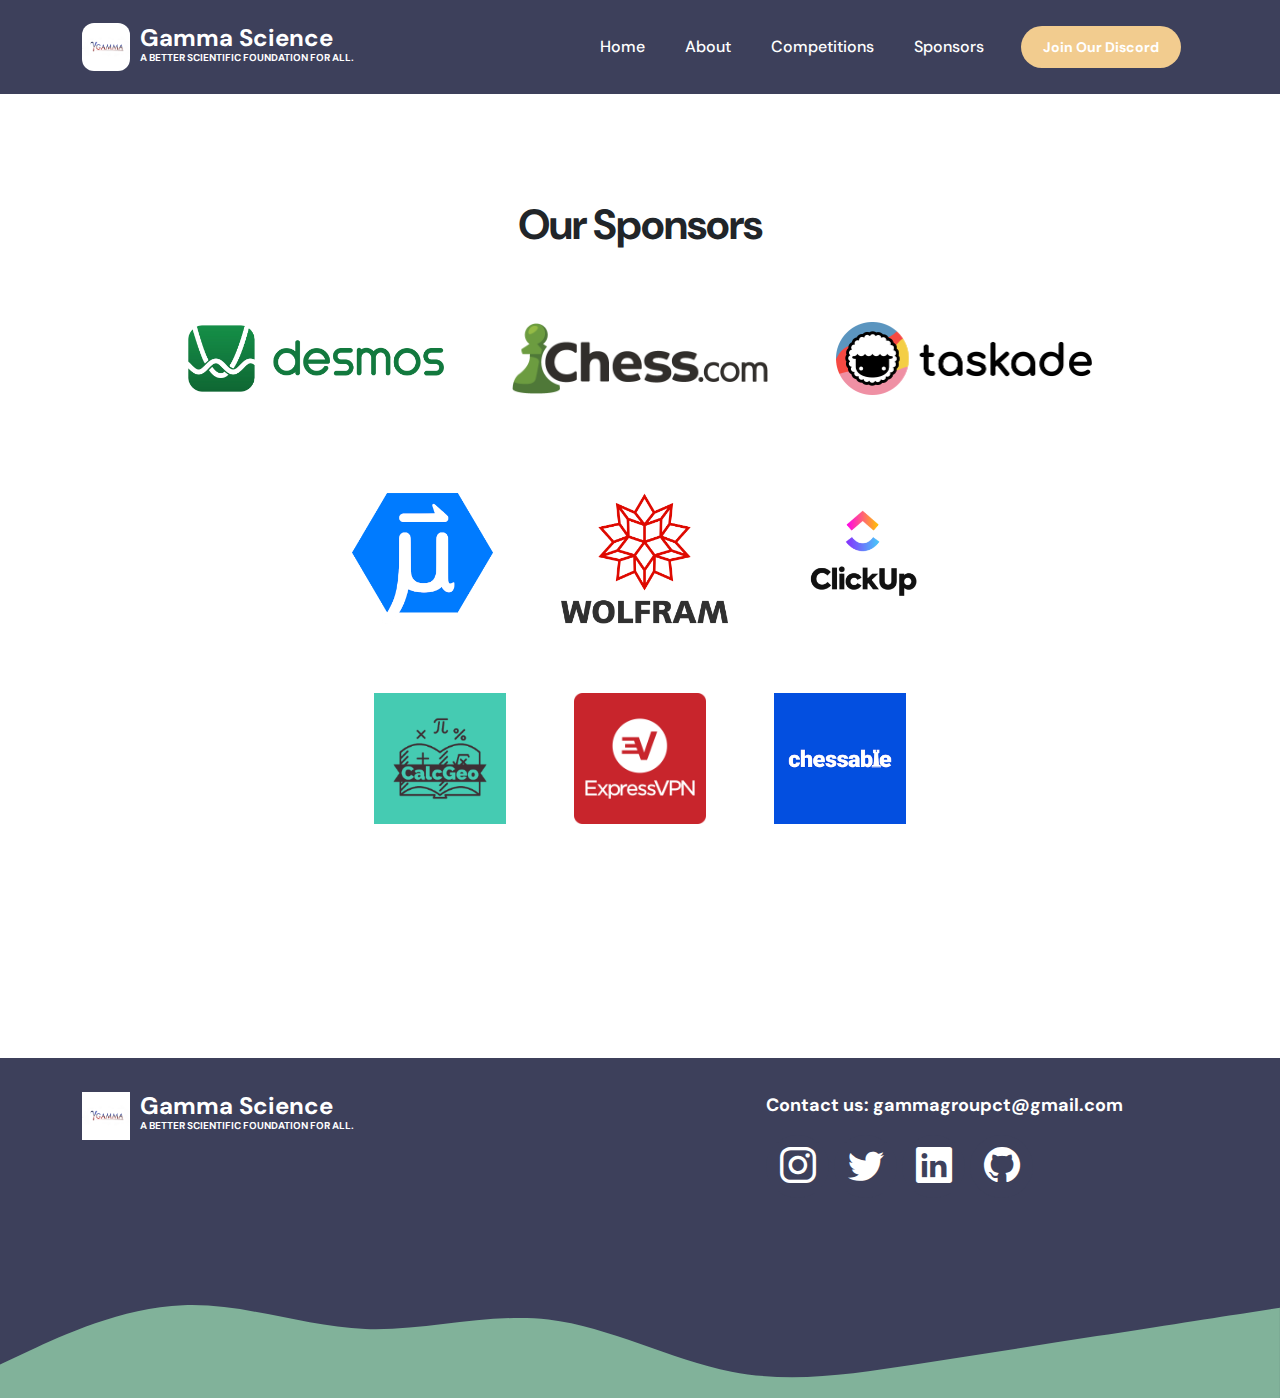
<file: sponsors.html>
<!doctype html>
<html lang="en">

<head>
    <meta charset="utf-8">
    <meta name="viewport" content="width=device-width, initial-scale=1">

    <meta name="description" content="">
    <meta name="author" content="">

    <title>Gamma Group - Sponsors</title>

    <!-- CSS FILES -->
    <link rel="preconnect" href="https://fonts.googleapis.com">

    <link rel="preconnect" href="https://fonts.gstatic.com" crossorigin>

    <link href="https://fonts.googleapis.com/css2?family=DM+Sans:ital,wght@0,400;0,500;0,700;1,400&display=swap"
        rel="stylesheet">

    <link href="css/bootstrap.min.css" rel="stylesheet">

    <link href="css/bootstrap-icons.css" rel="stylesheet">

    <link href="css/templatemo-tiya-golf-club.css" rel="stylesheet">

    <!--

TemplateMo 587 Gamma Group

https://templatemo.com/tm-587-tiya-golf-club

-->
</head>

<body>

    <main>

        <nav class="navbar navbar-expand-lg">
            <div class="container">
                <a class="navbar-brand d-flex align-items-center" href="index.html">
                    <img src="images/logo.png" class="img-fluid" style="border-radius: 25%;" alt="Gamma Group">
                    <span class="navbar-brand-text">
                        Gamma Science <small>A better scientific foundation for all.</small>
                    </span>
                </a>

                <button class="navbar-toggler" type="button" data-bs-toggle="collapse" data-bs-target="#navbarNav"
                    aria-controls="navbarNav" aria-expanded="false" aria-label="Toggle navigation">
                    <span class="navbar-toggler-icon"></span>
                </button>

                <div class="collapse navbar-collapse" id="navbarNav">
                    <ul class="navbar-nav ms-lg-auto">
                        <li class="nav-item">
                            <a class="nav-link" href="index.html#section_1">Home</a>
                        </li>

                        <li class="nav-item">
                            <a class="nav-link" href="about.html">About</a>
                        </li>

                        <li class="nav-item">
                            <a class="nav-link" href="competitions.html">Competitions</a>
                        </li>

                        <li class="nav-item">
                            <a class="nav-link" href="sponsors.html">Sponsors</a>
                        </li>



                    </ul>

                    <button class="btn d-lg-block ms-lg-3 nav-link">
                        <a href="https://discord.gg/2MS3Uus98Z" class="btn custom-btn smoothscroll me-3">Join Our Discord</a>
                    </button>

                </div>


            </div>
        </nav>
        </div>

        <section class="Competitions-section Competitions-detail-section section-padding" id="section_2">
            <div class="container container-padding">

                
                <div class="row justify-content-md-center">
                    <h1 class="row justify-content-md-center">Our Sponsors</h1>
                </div>

                <!-- Row 1 -->
                <div class="row justify-content-md-center">
                    <div class="custom-block-image-wrap sponsors-image-container">
                        <a href = "https://www.desmos.com/" class = "custom-block-image-resize">
                            <img src="images/sponsors-partners/desmos.png" class="custom-block-image img-fluid custom-block-image-resize">
                        </a>

                    </div>

                    <div class="custom-block-image-wrap sponsors-image-container">
                        <a href = "https://www.chess.com/" class = "custom-block-image-resize">
                            <img src="images/sponsors-partners/chesslogo.png" class="custom-block-image img-fluid custom-block-image-resize">
                        </a>

                    </div>

                    <div class="custom-block-image-wrap sponsors-image-container">
                        <a href = "https://www.taskade.com/" class = "custom-block-image-resize">
                            <img src="images/sponsors-partners/taskadelogo.png" class="custom-block-image img-fluid custom-block-image-resize">
                        </a>

                    </div>
                </div>

                <!-- Row 2 -->
                <div class="row justify-content-md-center">
                    <div class="custom-block-image-wrap sponsors-image-container">
                        <a href = "https://www.mutorials.org/" class = "custom-block-image-resize">
                            <img src="images/sponsors-partners/mutorialslogo.png" class="custom-block-image img-fluid custom-block-image-resize">
                        </a>

                    </div>

                    <div class="custom-block-image-wrap sponsors-image-container">
                        <a href = "https://www.wolfram.com/" class = "custom-block-image-resize">
                            <img src="images/sponsors-partners/wolframlogo.png" class="custom-block-image img-fluid custom-block-image-resize">
                        </a>

                    </div>

                    <div class="custom-block-image-wrap sponsors-image-container">
                        <a href = "https://clickup.com/" class = "custom-block-image-resize">
                            <img src="images/sponsors-partners/clickuplogo.png" class="custom-block-image img-fluid custom-block-image-resize">
                        </a>

                    </div>


                </div>

                <!-- Row 3 -->
                <div class="row justify-content-md-center">
                    <div class="custom-block-image-wrap sponsors-image-container">
                        <a href = "https://www.calcgeo.com/" class = "custom-block-image-resize">
                            <img src="images/sponsors-partners/calcgeologo.png" class="custom-block-image img-fluid custom-block-image-resize">
                        </a>

                    </div>

                    <div class="custom-block-image-wrap sponsors-image-container">
                        <a href = "https://www.expressvpn.com/" class = "custom-block-image-resize">
                            <img src="images/sponsors-partners/expressvpnlogo.png" class="custom-block-image img-fluid custom-block-image-resize">
                        </a>

                    </div>

                    <div class="custom-block-image-wrap sponsors-image-container">
                        <a href = "https://www.chessable.com/" class = "custom-block-image-resize">
                            <img src="images/sponsors-partners/chessablelogo.png" class="custom-block-image img-fluid custom-block-image-resize">
                        </a>

                    </div>
                    

                </div>
            </div>
        </section>
    </main>

    <footer class="site-footer">
        <div class="container">
            <div class="row" style="padding-top: 3%">

                <div class="col-lg-6 col-md-6 col-12 mb-5 mb-lg-0 me-auto ">
                    <a class="navbar-brand d-flex align-items-center" href="index.html">
                        <img src="images/logo.png" class="navbar-brand-image img-fluid" alt="">
                        <span class="navbar-brand-text" style="color: white">
                            Gamma Science <small>A better scientific foundation for all.</small>
                        </span>
                    </a>
                </div>

                <div class="col-lg-6 col-md-6 col-12" style="width: 40%">
                    <p class="footer-text" width=>Contact us: gammagroupct@gmail.com</p>
                    <ul class="social-icon mt-lg-5 mt-3 mb-4" style="margin-top: 0!important; margin-bottom: 0!important; display:inline-flex">
                        <li class="social-icon-item">
                            <a href="https://www.instagram.com/gammagroupct/" class="social-icon-link bi-instagram"></a>
                        </li>

                        <li class="social-icon-item">
                            <a href="https://twitter.com/gammagroupct" class="social-icon-link bi-twitter"></a>
                        </li>

                        <li class="social-icon-item">
                            <a href="https://www.linkedin.com/in/gamma-group-1890a2241" class="social-icon-link bi-linkedin"></a>
                        </li>

                        <li class="social-icon-item">
                            <a href="https://github.com/GammaScienceInc" class="social-icon-link bi-github"></a>
                        </li>
                    </ul>
                </div>
            </div>
        </div>

        <svg xmlns="http://www.w3.org/2000/svg" viewBox="0 0 1440 150">
            <path fill="#81B29A" fill-opacity="1"
                d="M 0 112 L 34.3 96 C 68.6 80 137 48 206 45.35 C 274.3 42.5 343 69.5 411 72 C 480 74.5 549 53.5 617 61.35 C 685.7 69.5 754 106.5 823 120 C 891.4 133.5 960 122.5 1029 112 C 1097.1 101.5 1166 90.5 1234 80 C 1302.9 69.5 1371 58.5 1406 53.35 L 1440 48 L 1440 160 L 1405.7 160 C 1371.4 160 1303 160 1234 160 C 1165.7 160 1097 160 1029 160 C 960 160 891 160 823 160 C 754.3 160 686 160 617 160 C 548.6 160 480 160 411 160 C 342.9 160 274 160 206 160 C 137.1 160 69 160 34 160 L 0 160 Z">
            </path>
        </svg>
    </footer>


    <!-- JAVASCRIPT FILES -->
    <script src="js/jquery.min.js"></script>
    <script src="js/bootstrap.bundle.min.js"></script>
    <script src="js/jquery.sticky.js"></script>
    <script src="js/custom.js"></script>

</body>

</html>
</file>
<file: css/templatemo-tiya-golf-club.css>
/*

TemplateMo 587 Gamma Group

https://templatemo.com/tm-587-tiya-golf-club

*/


/*---------------------------------------
  CUSTOM PROPERTIES ( VARIABLES )             
-----------------------------------------*/
:root {
  --white-color: #ffffff;
  --primary-color: #81B29A;
  --secondary-color: #3D405B;
  --section-bg-color: #fafafa;
  --footer-color: #262838;
  --custom-btn-bg-color: #f2cc8f;
  --custom-btn-bg-hover-color: #E07A5F;
  --dark-color: #000000;
  --p-color: #717275;
  --link-hover-color: #f2cc8f;

  --body-font-family: 'DM Sans', sans-serif;

  --h1-font-size: 42px;
  --h2-font-size: 36px;
  --h3-font-size: 28px;
  --h4-font-size: 24px;
  --h5-font-size: 22px;
  --h6-font-size: 20px;
  --p-font-size: 18px;
  --menu-font-size: 16px;
  --btn-font-size: 14px;

  --border-radius-large: 100px;
  --border-radius-medium: 20px;
  --border-radius-small: 10px;

  --font-weight-normal: 400;
  --font-weight-medium: 500;
  --font-weight-bold: 700;
}

body {
  background-color: var(--white-color);
  font-family: var(--body-font-family);
}


/*---------------------------------------
  TYPOGRAPHY               
-----------------------------------------*/

h2,
h3,
h4,
h5,
h6 {
  color: var(--dark-color);
}

h1,
h2,
h3,
h4,
h5,
h6 {
  font-weight: var(--font-weight-medium);
  letter-spacing: -1px;
}

h1 {
  font-size: var(--h1-font-size);
  font-weight: var(--font-weight-bold);
}

h2 {
  font-size: var(--h2-font-size);
  font-weight: var(--font-weight-bold);
}

h3 {
  font-size: var(--h3-font-size);
}

h4 {
  font-size: var(--h4-font-size);
}

h5 {
  font-size: var(--h5-font-size);
}

h6 {
  font-size: var(--h6-font-size);
}

p {
  color: var(--p-color);
  font-size: var(--p-font-size);
  font-weight: var(--font-weight-normal);
}

ul li {
  color: var(--p-color);
  font-size: var(--p-font-size);
  font-weight: var(--font-weight-normal);
}

a,
button {
  touch-action: manipulation;
  transition: all 0.3s;
}

a {
  display: inline-block;
  color: var(--secondary-color);
  text-decoration: none;
}

a:hover {
  color: var(--link-hover-color);
}

b,
strong {
  font-weight: var(--font-weight-bold);
}


/*---------------------------------------
  SECTION               
-----------------------------------------*/
.section-bg {
  background-color: var(--section-bg-color);
}

.section-padding {
  padding-top: 100px;
  padding-bottom: 100px;
}

.container-padding {
    padding-top: 100px;
    padding-bottom: 100px;
}

.section-overlay {
  content: "";
  background: rgba(0, 0, 0, 0) linear-gradient(rgba(39, 48, 83, 0.01) 0%, rgb(39, 48, 83) 100%) repeat scroll 0% 0%;
  position: absolute;
  top: 0;
  right: 0;
  bottom: 0;
  left: 0;
}

.description {
    color: var(--white-color);
    
}

.footer-text {
    color: white;
    font-weight: bold;
}

/*---------------------------------------
  ANIMATED HEADLINE               
-----------------------------------------*/
.cd-words-wrapper {
  display: inline-block;
  position: relative;
  text-align: left;
}

.cd-words-wrapper b {
  color: var(--link-hover-color);
  display: inline-block;
  position: absolute;
  white-space: nowrap;
  left: 0;
  top: 0;
}

.cd-words-wrapper b.is-visible {
  position: relative;
}

.no-js .cd-words-wrapper b {
  opacity: 0;
}

.no-js .cd-words-wrapper b.is-visible {
  opacity: 1;
}

.cd-headline.rotate-1 .cd-words-wrapper {
  -webkit-perspective: 300px;
  -moz-perspective: 300px;
  perspective: 300px;
}

.cd-headline.rotate-1 b {
  opacity: 0;
  -webkit-transform-origin: 50% 100%;
  -moz-transform-origin: 50% 100%;
  -ms-transform-origin: 50% 100%;
  -o-transform-origin: 50% 100%;
  transform-origin: 50% 100%;
  -webkit-transform: rotateX(180deg);
  -moz-transform: rotateX(180deg);
  -ms-transform: rotateX(180deg);
  -o-transform: rotateX(180deg);
  transform: rotateX(180deg);
}

.cd-headline.rotate-1 b.is-visible {
  opacity: 1;
  -webkit-transform: rotateX(0deg);
  -moz-transform: rotateX(0deg);
  -ms-transform: rotateX(0deg);
  -o-transform: rotateX(0deg);
  transform: rotateX(0deg);
  -webkit-animation: cd-rotate-1-in 1.2s;
  -moz-animation: cd-rotate-1-in 1.2s;
  animation: cd-rotate-1-in 1.2s;
}

.cd-headline.rotate-1 b.is-hidden {
  -webkit-transform: rotateX(180deg);
  -moz-transform: rotateX(180deg);
  -ms-transform: rotateX(180deg);
  -o-transform: rotateX(180deg);
  transform: rotateX(180deg);
  -webkit-animation: cd-rotate-1-out 1.2s;
  -moz-animation: cd-rotate-1-out 1.2s;
  animation: cd-rotate-1-out 1.2s;
}

@-webkit-keyframes cd-rotate-1-in {
  0% {
    -webkit-transform: rotateX(180deg);
    opacity: 0;
  }

  35% {
    -webkit-transform: rotateX(120deg);
    opacity: 0;
  }

  65% {
    opacity: 0;
  }

  100% {
    -webkit-transform: rotateX(360deg);
    opacity: 1;
  }
}

@-moz-keyframes cd-rotate-1-in {
  0% {
    -moz-transform: rotateX(180deg);
    opacity: 0;
  }

  35% {
    -moz-transform: rotateX(120deg);
    opacity: 0;
  }

  65% {
    opacity: 0;
  }

  100% {
    -moz-transform: rotateX(360deg);
    opacity: 1;
  }
}

@keyframes cd-rotate-1-in {
  0% {
    -webkit-transform: rotateX(180deg);
    -moz-transform: rotateX(180deg);
    -ms-transform: rotateX(180deg);
    -o-transform: rotateX(180deg);
    transform: rotateX(180deg);
    opacity: 0;
  }

  35% {
    -webkit-transform: rotateX(120deg);
    -moz-transform: rotateX(120deg);
    -ms-transform: rotateX(120deg);
    -o-transform: rotateX(120deg);
    transform: rotateX(120deg);
    opacity: 0;
  }

  65% {
    opacity: 0;
  }

  100% {
    -webkit-transform: rotateX(360deg);
    -moz-transform: rotateX(360deg);
    -ms-transform: rotateX(360deg);
    -o-transform: rotateX(360deg);
    transform: rotateX(360deg);
    opacity: 1;
  }
}

@-webkit-keyframes cd-rotate-1-out {
  0% {
    -webkit-transform: rotateX(0deg);
    opacity: 1;
  }

  35% {
    -webkit-transform: rotateX(-40deg);
    opacity: 1;
  }

  65% {
    opacity: 0;
  }

  100% {
    -webkit-transform: rotateX(180deg);
    opacity: 0;
  }
}

@-moz-keyframes cd-rotate-1-out {
  0% {
    -moz-transform: rotateX(0deg);
    opacity: 1;
  }

  35% {
    -moz-transform: rotateX(-40deg);
    opacity: 1;
  }

  65% {
    opacity: 0;
  }

  100% {
    -moz-transform: rotateX(180deg);
    opacity: 0;
  }
}

@keyframes cd-rotate-1-out {
  0% {
    -webkit-transform: rotateX(0deg);
    -moz-transform: rotateX(0deg);
    -ms-transform: rotateX(0deg);
    -o-transform: rotateX(0deg);
    transform: rotateX(0deg);
    opacity: 1;
  }

  35% {
    -webkit-transform: rotateX(-40deg);
    -moz-transform: rotateX(-40deg);
    -ms-transform: rotateX(-40deg);
    -o-transform: rotateX(-40deg);
    transform: rotateX(-40deg);
    opacity: 1;
  }

  65% {
    opacity: 0;
  }

  100% {
    -webkit-transform: rotateX(180deg);
    -moz-transform: rotateX(180deg);
    -ms-transform: rotateX(180deg);
    -o-transform: rotateX(180deg);
    transform: rotateX(180deg);
    opacity: 0;
  }
}


/*---------------------------------------
  CUSTOM BUTTON               
-----------------------------------------*/
.custom-btn {
  background: var(--custom-btn-bg-color);
  border: 2px solid transparent;
  border-radius: var(--border-radius-large);
  color: var(--white-color);
  font-size: var(--btn-font-size);
  font-weight: var(--font-weight-bold);
  line-height: normal;
  transition: all 0.3s;
  padding: 10px 20px;
}

.custom-btn:hover {
  background: var(--custom-btn-bg-hover-color);
  color: var(--white-color);
}

.custom-border-btn {
  background: transparent;
  border: 2px solid var(--custom-btn-bg-color);
  color: var(--custom-btn-bg-color);
}

.custom-border-btn:hover {
  background: var(--custom-btn-bg-color);
  border-color: transparent;
  color: var(--white-color);
}

.custom-btn-bg-white {
  border-color: var(--white-color);
  color: var(--white-color);
}

.custom-btn-group .link {
  color: var(--white-color);
  font-weight: var(--font-weight-medium);
}

.custom-btn-group .link:hover {
  color: var(--link-hover-color);
}


/*---------------------------------------
  NAVIGATION BAR & OFFCANVAS              
-----------------------------------------*/
.offcanvas {
  background-color: var(--primary-color);
  padding: 30px;
}

.offcanvas.offcanvas-end {
  border-left: 0;
}

.offcanvas-header .btn-close {
  transition: all 0.3s;
}

.offcanvas-header .btn-close:hover {
  transform: rotate(180deg);
}

.offcanvas svg {
  position: absolute;
  bottom: 0;
  right: 0;
  left: 0;
}

.sticky-wrapper {
  position: absolute;
  top: 0;
  right: 0;
  left: 0;
}

.sticky-wrapper.is-sticky .navbar {
  background-color: rgb(61 64 91);
}

.navbar {
  background: var(--secondary-color);
  z-index: 99;
  padding-top: 15px;
  padding-bottom: 15px;
}

.navbar-brand,
.navbar-brand:hover {
  font-size: var(--h4-font-size);
  font-weight: var(--font-weight-bold);
  display: block;
  color: var(--dark-color);
  max-width: 48px;
}

.navbar .navbar-brand,
.navbar .navbar-brand:hover {
  color: var(--white-color);
}

.navbar .navbar-brand-image {
  filter: brightness(0) invert(1);
}

.navbar-brand-image {
  width: 48px;
  height: 48px;
}

.navbar-brand-text {
  line-height: normal;
  margin-left: 10px;
  position: relative;
  bottom: 5px;
}

.navbar-brand-text small {
  display: block;
  font-size: 10px;
  line-height: 1;
  text-transform: uppercase;
}

.navbar-expand-lg .navbar-nav .nav-link {
  border-radius: var(--border-radius-large);
  margin: 10px;
  padding: 10px;
}

.navbar-nav .nav-link {
  display: inline-block;
  color: var(--white-color);
  font-size: var(--menu-font-size);
  font-weight: var(--font-weight-medium);
  padding-top: 15px;
  padding-bottom: 15px;
}

.navbar-nav .nav-link.active,
.navbar-nav .nav-link:hover {
  color: var(--link-hover-color);
}

.navbar .dropdown-menu {
  background: var(--white-color);
  box-shadow: 0 1rem 3rem rgba(0, 0, 0, .175);
  border: 0;
  display: inherit;
  opacity: 0;
  min-width: 9rem;
  margin-top: 20px;
  padding: 13px 0 10px 0;
  transition: all 0.3s;
  pointer-Competitions: none;
}

.navbar .dropdown-menu::before {
  content: "";
  width: 0;
  height: 0;
  border-left: 20px solid transparent;
  border-right: 20px solid transparent;
  border-bottom: 15px solid var(--white-color);
  position: absolute;
  top: -10px;
  left: 10px;
}

.navbar .dropdown-item {
  display: inline-block;
  color: var(--p-color);
  font-size: var(--menu-font-size);
  font-weight: var(--font-weight-medium);
  position: relative;
}

.navbar .dropdown-item.active,
.navbar .dropdown-item:active,
.navbar .dropdown-item:focus,
.navbar .dropdown-item:hover {
  background: transparent;
  color: var(--link-hover-color);
}

.navbar .dropdown-toggle::after {
  content: "\f282";
  display: inline-block;
  font-family: bootstrap-icons !important;
  font-size: var(--copyright-font-size);
  font-style: normal;
  font-weight: normal !important;
  font-variant: normal;
  text-transform: none;
  line-height: 1;
  vertical-align: -.125em;
  -webkit-font-smoothing: antialiased;
  -moz-osx-font-smoothing: grayscale;
  position: relative;
  left: 2px;
  border: 0;
}

@media screen and (min-width: 992px) {
  .navbar .dropdown:hover .dropdown-menu {
    opacity: 1;
    margin-top: 0;
    pointer-Competitions: auto;
  }
}

.navbar-toggler {
  border: 0;
  padding: 0;
  cursor: pointer;
  margin: 0;
  width: 30px;
  height: 35px;
  outline: none;
}

.navbar-toggler:focus {
  outline: none;
  box-shadow: none;
}

.navbar-toggler[aria-expanded="true"] .navbar-toggler-icon {
  background: transparent;
}

.navbar-toggler[aria-expanded="true"] .navbar-toggler-icon:before,
.navbar-toggler[aria-expanded="true"] .navbar-toggler-icon:after {
  transition: top 300ms 50ms ease, -webkit-transform 300ms 350ms ease;
  transition: top 300ms 50ms ease, transform 300ms 350ms ease;
  transition: top 300ms 50ms ease, transform 300ms 350ms ease, -webkit-transform 300ms 350ms ease;
  top: 0;
}

.navbar-toggler[aria-expanded="true"] .navbar-toggler-icon:before {
  transform: rotate(45deg);
}

.navbar-toggler[aria-expanded="true"] .navbar-toggler-icon:after {
  transform: rotate(-45deg);
}

.navbar-toggler .navbar-toggler-icon {
  background: var(--white-color);
  transition: background 10ms 300ms ease;
  display: block;
  width: 30px;
  height: 2px;
  position: relative;
}

.navbar-toggler .navbar-toggler-icon:before,
.navbar-toggler .navbar-toggler-icon:after {
  transition: top 300ms 350ms ease, -webkit-transform 300ms 50ms ease;
  transition: top 300ms 350ms ease, transform 300ms 50ms ease;
  transition: top 300ms 350ms ease, transform 300ms 50ms ease, -webkit-transform 300ms 50ms ease;
  position: absolute;
  right: 0;
  left: 0;
  background: var(--white-color);
  width: 30px;
  height: 2px;
  content: '';
}

.navbar-toggler .navbar-toggler-icon::before {
  top: -8px;
}

.navbar-toggler .navbar-toggler-icon::after {
  top: 8px;
}


/*---------------------------------------
  HERO        
-----------------------------------------*/
.hero-section {
  background-image: url('../images/anna-rosar-ZxFyVBHMK-c-unsplash.jpg');
  background-repeat: no-repeat;
  background-size: cover;
  background-position: center;
  position: relative;
  padding-top: 100px;
  padding-bottom: 100px;
  height: 60vh;
  min-height: 670px;
}

.hero-section-about {
  background-image: url('../images/anna-rosar-ZxFyVBHMK-c-unsplash.jpg');
  background-repeat: no-repeat;
  background-size: cover;
  background-position: center;
  position: relative;
  padding-top: 100px;
  padding-bottom: 100px;
  height: 100vh;
  min-height: 670px;
}

.hero-50 {
  height: auto;
  min-height: 540px;
}

.hero-50 .container+svg {
  transform: rotate(180deg);
}

.hero-section .ratio {
  border-radius: var(--border-radius-medium);
  overflow: hidden;
}

.hero-section svg {
  position: absolute;
  right: 0;
  left: 0;
}

.hero-section>svg {
  top: 0;
}

.hero-section .container+svg {
  top: auto;
  bottom: -1px;
}

.hero-section .row {
  position: relative;
  z-index: 22;
}


/*---------------------------------------
  BACKGROUND IMAGE SECTION        
-----------------------------------------*/
.newsletter-bg-image {
  background-image: url('../images/nrain.png');
  /*make image smaller*/
  background-size: 50%;
  background-repeat: no-repeat;
  background-size: cover;
  background-position: center;
  position: relative;
  margin-bottom: -70px;
}

.section-bg-image .container+svg {
  transform: rotate(180deg);
  position: relative;
  bottom: -1px;
}

.section-bg-image-block {
  background-color: rgba(255, 255, 255, 0.75);
  border-radius: var(--border-radius-medium);
  border: 1px solid rgba(209, 213, 219, 0.3);
  border-radius: var(--border-radius-medium);
  padding: 50px;
}

.section-bg-image-block .input-group {
  background-color: var(--white-color);
  border-radius: var(--border-radius-large);
  padding: 10px 15px;
}

.section-bg-image-block .input-group-text {
  background-color: transparent;
  border: 0;
}

.section-bg-image-block input[type="email"] {
  border: 0;
  box-shadow: none;
  margin-bottom: 0;
  padding-left: 0;
}

.section-bg-image-block button[type="submit"] {
  background-color: var(--primary-color);
  border: 0;
  border-radius: var(--border-radius-large) !important;
  color: var(--white-color);
  max-width: 150px;
}


/*---------------------------------------
  ABOUT SECTOIN              
-----------------------------------------*/
.about-section {
}

.member-block-image-wrap {
  border-radius: var(--border-radius-medium);
  position: relative;
  overflow: hidden;
  margin-bottom: 50%;
}

.member-block-image-wrap:hover .member-block-image {
  transform: scale(1.2);
}

.member-block-image-wrap:hover .social-icon {
  opacity: 1;
}

.member-block-image-wrap .social-icon {
  background-color: var(--white-color);
  border-radius: var(--border-radius-large);
  position: absolute;
  top: 50%;
  left: 50%;
  transform: translate(-50%, -50%);
  opacity: 0;
  transition: all 0.5s;
  padding: 15px 20px;
  width: auto;
}

.member-block-image {
  transition: all 0.3s;
}

.member-block-info {
  padding: 10px;
}

.member-block-info h4,
.member-block-info p {
  margin-bottom: 0;
}


/*---------------------------------------
  CUSTOM BLOCK              
-----------------------------------------*/
.custom-block {
  border-radius: var(--border-radius-medium);
  position: relative;
  overflow: hidden;
  padding: 30px 20px;
}

.custom-block-bg {
  background: var(--white-color);
}

.custom-block-date-wrap {
  background-color: var(--primary-color);
  border-radius: var(--border-radius-medium);
  text-align: center;
  padding: 20px 30px;
}

.custom-block-date {
  font-size: var(--h1-font-size);
}

.custom-block-image-wrap {
  border-radius: var(--border-radius-medium);
  position: relative;
  overflow: hidden;
  width: 90%;
}

.custom-block-image-wrap:hover .custom-block-image {
  transform: scale(1.2);
}

.custom-block-image-wrap:hover .custom-block-icon {
  opacity: 1;
}

.custom-block-image {
  transition: all 0.3s;
}

.custom-block-image-wrap .custom-block-date-wrap,
.custom-block-image-wrap .custom-btn-wrap {
  position: absolute;
  bottom: 0;
}

.custom-block-image-wrap .custom-block-date-wrap {
  border-radius: 0;
  left: 0;
  width: 50%;
  padding: 12.30px 20px;
}

.custom-block-image-wrap .custom-btn-wrap {
  right: 0;
  width: 50%;
}

.custom-block-image-wrap .custom-btn {
  border-radius: 0;
  display: block;
  padding: 15px 20px;
}

.custom-block-info {
  padding-top: 10px;
}

.custom-block-image-wrap+.custom-block-info {
  padding-top: 20px;
}

.custom-block-image-resize {
    width: auto;
    height: 100%;
    object-fit: contain;
    max-width: 20vw;
}

.sponsors-image-container {
    height: 200px;
    width: auto;
    padding: 3%;
}

.custom-block-span {
  color: var(--secondary-color);
  font-weight: var(--font-weight-bold);
  min-width: 110px;
  margin-right: 10px;
}

.custom-block-icon {
  background: var(--custom-btn-bg-color);
  border-radius: var(--border-radius-large);
  color: var(--white-color);
  width: 60px;
  height: 60px;
  line-height: 60px;
  text-align: center;
  font-size: var(--h3-font-size);
  position: absolute;
  top: 50%;
  left: 50%;
  transform: translate(-50%, -50%);
  opacity: 0;
  transition: all 0.5s;
}

.custom-block-icon:hover {
  background: var(--custom-btn-bg-hover-color);
  color: var(--white-color);
}




/*---------------------------------------
  Competitions SECTION            
-----------------------------------------*/

.Competitions-section.section-bg .container>.row .row {
  margin: auto;
}

.Competitions-listing-section {
  margin-bottom: 100px;
}

.Competitions-detail-section .custom-block-info {
  padding: 40px 60px;
}

.Competitions-detail-info {
  background-color: var(--section-bg-color);
  border-radius: var(--border-radius-medium);
  padding: 50px 25px;
}

.Competitions-title {
  font-size: var(--h3-font-size);
  font-weight: var(--font-weight-medium);
}

/*---------------------------------------
  Join SECTION            
-----------------------------------------*/
.Join-section.section-bg .container>.row {
  margin-right: 5px;
  margin-left: 5px;
}



/*---------------------------------------
  FAQs SECTION            
-----------------------------------------*/
.FAQs-section .container {
  position: relative;
  z-index: 2;
}

.table-responsive {
  border-radius: var(--border-radius-medium);
}

.table-responsive tbody,
.table-responsive td,
.table-responsive tfoot,
.table-responsive th,
.table-responsive thead,
.table-responsive tr {
  border: 0;
}

.table-responsive thead tr {
  background-color: var(--secondary-color);
  color: var(--white-color);
}

.table-responsive thead th {
  padding: 22px 16px !important;
}

.table-responsive tbody tr:nth-child(even) {
  background-color: var(--section-bg-color);
}

.table>:not(caption)>*>* {
  padding: 18px 16px;
}

.table-responsive .bi-check-circle-fill {
  color: var(--primary-color);
}

.table-responsive .bi-x-circle-fill {
  color: var(--custom-btn-bg-hover-color);
}

.FAQs-form {
  background-color: var(--secondary-color);
  border-radius: var(--border-radius-medium);
  padding: 35px;
}

.FAQs-form .form-floating>textarea {
  border-radius: var(--border-radius-medium);
  height: 100px;
}


/*---------------------------------------
  CONTACT               
-----------------------------------------*/
.contact-form .form-floating>textarea {
  border-radius: var(--border-radius-medium);
  height: 120px;
}

.contact-info {
  position: relative;
}

.contact-info-item {
  background: var(--secondary-color);
  border-radius: var(--border-radius-medium);
  position: absolute;
  overflow: hidden;
  top: 50%;
  left: 50%;
  transform: translate(-50%, -50%);
  text-align: center;
}

.contact-info-body {
  padding: 20px 30px;
}

.contact-info-body strong,
.contact-info-item a {
  color: var(--white-color);
}

.contact-info-footer {
  background-color: var(--custom-btn-bg-hover-color);
  padding: 10px 20px;
  transition: all 0.3s;
}

.contact-info-footer:hover {
  background-color: var(--custom-btn-bg-color);
}

.contact-info-footer a {
  display: block;
  font-weight: var(--font-weight-bold);
}


/*---------------------------------------
  SITE FOOTER            
-----------------------------------------*/
.site-footer {
  position: relative;
  padding-bottom: 200px;
  background-color: var(--secondary-color);
}

.site-footer .container {
  position: relative;
  z-index: 2;
}

.site-footer svg {
  position: absolute;
  bottom: 0;
  right: 0;
  left: 0;
  pointer-Competitions: none;
}

.site-footer-title {
  color: var(--secondary-color);
}

.site-footer p span {
  font-weight: var(--font-weight-medium);
  margin-right: auto;
}


/*---------------------------------------
  CUSTOM FORM               
-----------------------------------------*/
.custom-form .form-control {
  border-radius: var(--border-radius-large);
  border-width: 2px;
  box-shadow: none;
  color: var(--p-color);
  margin-bottom: 20px;
  padding: 10px;
  padding-left: 20px;
  outline: none;
}

.custom-form .form-control:focus,
.custom-form .form-control:hover {
  border-color: var(--dark-color);
}

.form-floating>label {
  padding-left: 20px;
}

.custom-form button[type="submit"] {
  background: var(--custom-btn-bg-color);
  border: none;
  border-radius: var(--border-radius-large);
  color: var(--white-color);
  font-size: var(--p-font-size);
  font-weight: var(--font-weight-medium);
  transition: all 0.3s;
  margin-bottom: 0;
  padding-left: 10px;
}

.custom-form button[type="submit"]:hover,
.custom-form button[type="submit"]:focus {
  background: var(--custom-btn-bg-hover-color);
  border-color: transparent;
}

.header-form {
  position: relative;
}

.header-form .form-control {
  padding-left: 42px;
}

.header-form-icon {
  width: 24px;
  position: absolute;
  top: 0;
  margin: 12px;
  margin-left: 15px;
}


/*---------------------------------------
  SOCIAL ICON               
-----------------------------------------*/
.social-icon {
  margin: 0;
  padding: 0;
}

.social-icon-item {
  list-style: none;
  display: inline-block;
  vertical-align: top;
}

.social-icon-link {
  background: var(--secondary-color);
  border-radius: var(--border-radius-large);
  color: var(--white-color);
  font-size: 2em;
  display: block;
  margin-right: 5px;
  text-align: center;
  width: 1.75em;
  height: 1.75em;
  line-height: 1.75em;
  transition: background 0.2s, color 0.2s;
}

.social-icon-link:hover {
  background: var(--primary-color);
  color: var(--white-color);
}


/*---------------------------------------
  RESPONSIVE STYLES               
-----------------------------------------*/
@media screen and (max-width: 991px) {
  h1 {
    font-size: 36px;
  }

  h2 {
    font-size: 28px;
  }

  h3 {
    font-size: 22px;
  }

  h4 {
    font-size: 20px;
  }

  h5 {
    font-size: 18px;
  }

  h6 {
    font-size: 16px;
  }

  .navbar {
    background-color: var(--secondary-color);
  }

  .navbar-nav .dropdown-menu {
    position: relative;
    left: 10px;
    opacity: 1;
    pointer-Competitions: auto;
    max-width: 155px;
    margin-top: 15px;
    margin-bottom: 15px;
  }

  .navbar-expand-lg .navbar-nav {
    padding-top: 15px;
    padding-bottom: 10px;
  }

  .navbar-expand-lg .navbar-nav .nav-link {
    margin: 5px;
    padding: 0;
  }

  .hero-section {
    position: relative;
    top: 82px;
    margin-bottom: 82px;
  }

  .Competitions-listing-section {
    margin-bottom: 50px;
  }

  .Competitions-detail-section .custom-block-info {
    padding: 40px;
  }

  .Competitions-detail-info {
    padding: 35px 25px;
  }

  .contact-info-item {
    width: 60%;
  }

  .Competitions-detail-section .contact-info-item {
    width: 70%;
  }

  .section-bg-image {
    margin-bottom: 0;
  }

  .section-bg-image-block {
    padding: 30px;
  }

  .site-footer {
    padding-top: 20px;
    padding-bottom: 100px;
  }
}

@media screen and (max-width: 480px) {
  .navbar-brand {
    font-size: var(--p-font-size);
  }

  .navbar-brand-icon {
    width: 30px;
    height: 30px;
  }

  .navbar-brand-icon::after {
    top: 5px;
  }

  .section-bg-image-block {
    padding: 30px;
  }

  .contact-info-item {
    width: 72%;
  }
}

@media screen and (max-width: 360px) {
  .custom-btn {
    font-size: 12px;
    padding: 4px 12px;
  }
}
</file>
